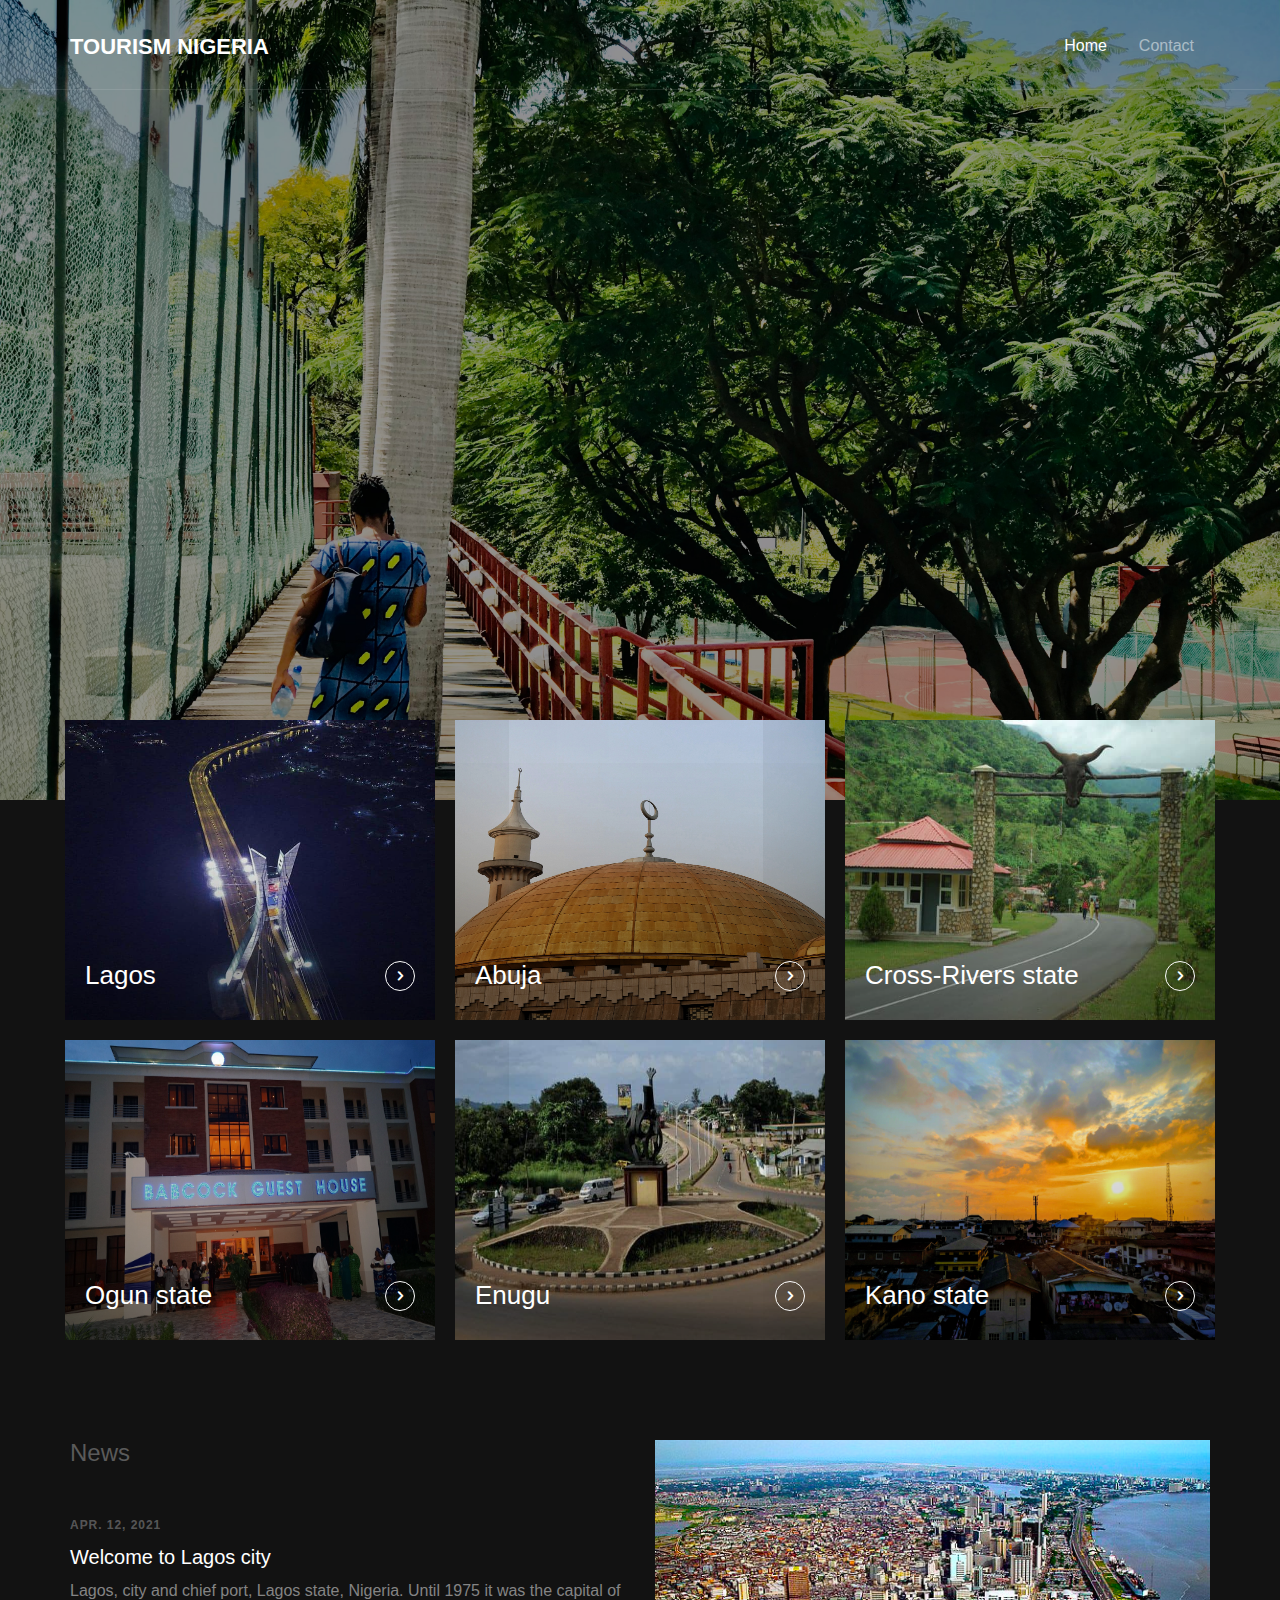
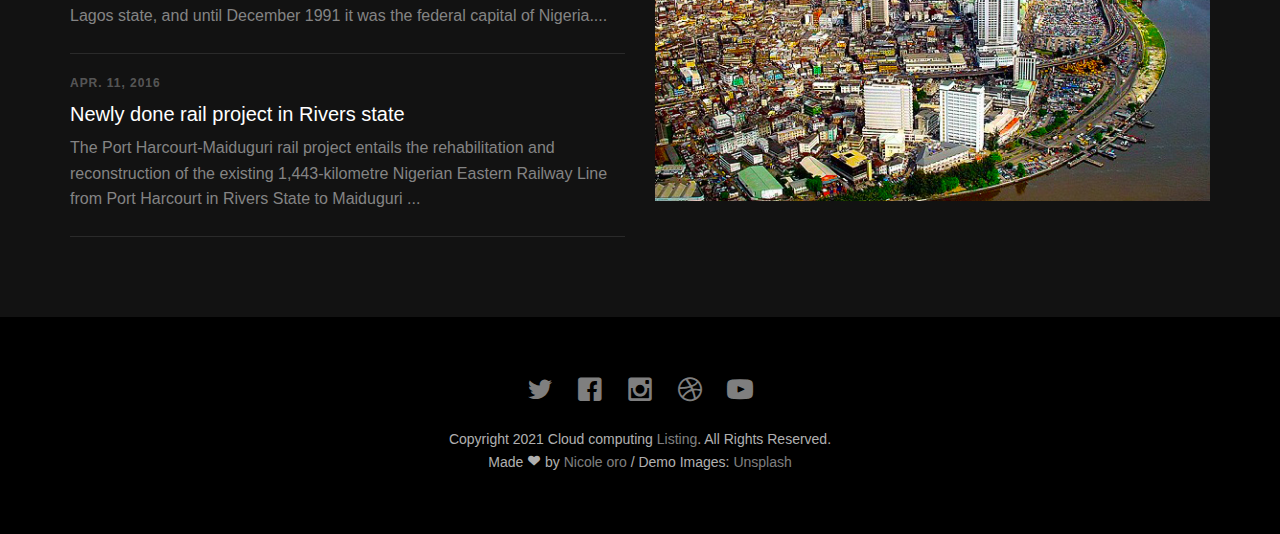
<file: index.html>
<!DOCTYPE html>
<!--[if lt IE 7]>      <html class="no-js lt-ie9 lt-ie8 lt-ie7"> <![endif]-->
<!--[if IE 7]>         <html class="no-js lt-ie9 lt-ie8"> <![endif]-->
<!--[if IE 8]>         <html class="no-js lt-ie9"> <![endif]-->
<!--[if gt IE 8]><!--> 
	<html class="no-js"> <!--<![endif]-->
	<head>
	<meta charset="utf-8">
	<meta http-equiv="X-UA-Compatible" content="IE=edge">
	<title>Listing &mdash; By nicoleOro</title>
	<meta name="viewport" content="width=device-width, initial-scale=1">
	<meta name="description" content="Project by Oro nicole" />
	<meta name="keywords" content="oro, nicole, bootstrap, html5, css3, mobile first, responsive" />
	<meta name="author" content="nicoleOro" />
	<meta property="og:title" content=""/>
	<meta property="og:image" content=""/>
	<meta property="og:url" content=""/>
	<meta property="og:site_name" content=""/>
	<meta property="og:description" content=""/>
	<meta name="twitter:title" content="" />
	<meta name="twitter:image" content="" />
	<meta name="twitter:url" content="" />
	<meta name="twitter:card" content="" />

	<!-- Place favicon.ico and apple-touch-icon.png in the root directory -->
	<link rel="shortcut icon" href="favicon.ico">

	<!-- <link href='https://fonts.googleapis.com/css?family=Open+Sans:400,700,300' rel='stylesheet' type='text/css'> -->

	<!-- Animate.css -->
	<link rel="stylesheet" href="css/animate.css">
	<!-- Icomoon Icon Fonts-->
	<link rel="stylesheet" href="css/icomoon.css">
	<!-- Bootstrap  -->
	<link rel="stylesheet" href="css/bootstrap.css">
	<!-- Superfish -->
	<link rel="stylesheet" href="css/superfish.css">

	<link rel="stylesheet" href="css/style.css">


	<!-- Modernizr JS -->
	<script src="js/modernizr-2.6.2.min.js"></script>
	<!-- FOR IE9 below -->
	<!--[if lt IE 9]>
	<script src="js/respond.min.js"></script>
	<![endif]-->

	</head>
	<body>
		<div id="fh5co-wrapper">
		<div id="fh5co-page">
		<div id="fh5co-header">
			<header id="fh5co-header-section">
				<div class="container">
					<div class="nav-header">
						<a href="#" class="js-fh5co-nav-toggle fh5co-nav-toggle"><i></i></a>
						<h1 id="fh5co-logo"><a href="index.html">Tourism Nigeria</a></h1>
						<!-- START #fh5co-menu-wrap -->
						<nav id="fh5co-menu-wrap" role="navigation">
							<ul class="sf-menu" id="fh5co-primary-menu">
								<li class="active">
									<a href="index.html">Home</a>
								</li>
								<!-- <li>
									<a href="listing.html" class="fh5co-sub-ddown">Listing</a>
									<ul class="fh5co-sub-menu">
										<li><a href="http://freehtml5.co/preview/?item=build-free-html5-bootstrap-template" target="_blank">Build</a></li>
										<li><a href="http://freehtml5.co/preview/?item=work-free-html5-template-bootstrap" target="_blank">Work</a></li>
										<li><a href="http://freehtml5.co/preview/?item=light-free-html5-template-bootstrap" target="_blank">Light</a></li>
										<li><a href="http://freehtml5.co/preview/?item=relic-free-html5-template-using-bootstrap" target="_blank">Relic</a></li>
										<li><a href="http://freehtml5.co/preview/?item=display-free-html5-template-using-bootstrap" target="_blank">Display</a></li>
										<li><a href="http://freehtml5.co/preview/?item=sprint-free-html5-template-bootstrap" target="_blank">Sprint</a></li>
									</ul>
								</li> -->
								<!-- <li>
									<a href="#" class="fh5co-sub-ddown">Dropdown</a>
									 <ul class="fh5co-sub-menu">
									 	<li><a href="left-sidebar.html">Web Development</a></li>
									 	<li><a href="right-sidebar.html">Branding &amp; Identity</a></li>
										<li>
											<a href="#" class="fh5co-sub-ddown">Free HTML5</a>
											<ul class="fh5co-sub-menu">
												<li><a href="http://freehtml5.co/preview/?item=build-free-html5-bootstrap-template" target="_blank">Build</a></li>
												<li><a href="http://freehtml5.co/preview/?item=work-free-html5-template-bootstrap" target="_blank">Work</a></li>
												<li><a href="http://freehtml5.co/preview/?item=light-free-html5-template-bootstrap" target="_blank">Light</a></li>
												<li><a href="http://freehtml5.co/preview/?item=relic-free-html5-template-using-bootstrap" target="_blank">Relic</a></li>
												<li><a href="http://freehtml5.co/preview/?item=display-free-html5-template-using-bootstrap" target="_blank">Display</a></li>
												<li><a href="http://freehtml5.co/preview/?item=sprint-free-html5-template-bootstrap" target="_blank">Sprint</a></li>
											</ul>
										</li>
										<li><a href="#">UI Animation</a></li>
										<li><a href="#">Copywriting</a></li>
										<li><a href="#">Photography</a></li>
									</ul>
								</li> -->
								<li><a href="contact.html">Contact</a></li>
							</ul>
						</nav>
					</div>
				</div>
			</header>

		</div>


		<div class="fh5co-hero">
			<div class="fh5co-overlay"></div>
			<div class="fh5co-cover text-center" data-stellar-background-ratio="0.5" style="background-image: url(images/cover_bg.jpg);">
				<div class="desc animate-box">
					<h2>Travel Around The Nigeria.</h2>
					<!-- <span>Lovely Crafted by <a href="http://frehtml5.co/" target="_blank" class="fh5co-site-name">FREEHTML5.co</a></span> -->
					<span><a class="btn btn-primary btn-lg" href="#start">Get Started</a></span>
				</div>
			</div>

		</div>


		<div class="fh5co-listing">
			<div class="container">
				<div class="row">
					<div class="col-md-4 col-sm-4 fh5co-item-wrap" id="start">
						<a class="fh5co-listing-item">
							<img src="images/lagos.jpeg" alt="Project by nicole oro" height="700" width="615" class="img-responsive img-responsive-custome">
							<div class="fh5co-listing-copy">
								<h2>Lagos</h2>
								<span class="icon" onclick="navigateToState('Lagos')">
									<i class="icon-chevron-right"></i>
								</span>
							</div>
						</a>
					</div>
					<div class="col-md-4 col-sm-4 fh5co-item-wrap">
						<a class="fh5co-listing-item">
							<img src="images/abuja.jpg" alt="Project by nicole oro" height="700" width="615" class="img-responsive img-responsive-custome">
							<div class="fh5co-listing-copy">
								<h2>Abuja</h2>
								<span class="icon">
									<i class="icon-chevron-right"></i>
								</span>
							</div>
						</a>
					</div>
					<div class="col-md-4 col-sm-4 fh5co-item-wrap">
						<a class="fh5co-listing-item">
							<img src="images/rivers.jpeg" alt="Project by nicole oro" height="700" width="615" class="img-responsive img-responsive-custome">
							<div class="fh5co-listing-copy">
								<h2>Cross-Rivers state</h2>
								<span class="icon">
									<i class="icon-chevron-right"></i>
								</span>
							</div>
						</a>
					</div>
					<!-- END 3 row -->

					<div class="col-md-4 col-sm-4 fh5co-item-wrap">
						<a class="fh5co-listing-item">
							<img src="images/babcock.jpeg" alt="Project by nicole oro" height="700" width="615" class="img-responsive img-responsive-custome">
							<div class="fh5co-listing-copy">
								<h2>Ogun state</h2>
								<span class="icon">
									<i class="icon-chevron-right"></i>
								</span>
							</div>
						</a>
					</div>
					<div class="col-md-4 col-sm-4 fh5co-item-wrap">
						<a class="fh5co-listing-item">
							<img src="images/enugu.jpeg" alt="Project by nicole oro" height="700" width="615" class="img-responsive img-responsive-custome">
							<div class="fh5co-listing-copy">
								<h2>Enugu</h2>
								<span class="icon">
									<i class="icon-chevron-right"></i>
								</span>
							</div>
						</a>
					</div>
					<div class="col-md-4 col-sm-4 fh5co-item-wrap">
						<a class="fh5co-listing-item">
							<img src="images/kanu.jpg" alt="Project by nicole oro" height="700" width="615" class="img-responsive img-responsive-custome">
							<div class="fh5co-listing-copy">
								<h2>Kano state</h2>
								<span class="icon">
									<i class="icon-chevron-right"></i>
								</span>
							</div>
						</a>
					</div>
					<!-- END 3 row -->


				</div>
			</div>
		</div>


		<div class="fh5co-section">
			<div class="container">
				<div class="row">
					<div class="col-md-6 fh5co-news">
						<h3>News</h3>
						<ul>
							<li>
								<a href="#">
									<span class="fh5co-date">Apr. 12, 2021</span>
									<h3>Welcome to Lagos city</h3>
									<p>Lagos, city and chief port, Lagos state, Nigeria. Until 1975 it was the capital of Lagos state, and until December 1991 it was the federal capital of Nigeria....</p>
								</a>
							</li>
							<li>
								<a href="#">
									<span class="fh5co-date">Apr. 11, 2016</span>
									<h3>Newly done rail project in Rivers state</h3>
									<p>The Port Harcourt-Maiduguri rail project entails the rehabilitation and reconstruction of the existing 1,443-kilometre Nigerian Eastern Railway Line from Port Harcourt in Rivers State to Maiduguri ...</p>
								</a>
							</li>
							<!-- <li>
								<a href="#">
									<span class="fh5co-date">Sep. 10, 2016</span>
									<h3>Newly done Bridge of Rivers state</h3>
									<p>Lorem ipsum dolor sit amet consectetur adipisicing elit. Accusamus reprehenderit!</p>
								</a>
							</li> -->
						</ul>
					</div>
					<div class="col-md-6 fh5co-testimonial">
						<img src="images/lagos-city.jpeg" alt="Project by nicole oro" class="img-responsive mb20">
						<!-- <img src="images/cover_bg.jpg" alt="Project by nicole oro" class="img-responsive"> -->
					</div>
				</div>
			</div>
		</div>

		<footer>
			<div id="footer">
				<div class="container">
					<div class="row">
						<div class="col-md-6 col-md-offset-3 text-center">
							<p class="fh5co-social-icons">
								<a href="#"><i class="icon-twitter2"></i></a>
								<a href="#"><i class="icon-facebook2"></i></a>
								<a href="#"><i class="icon-instagram"></i></a>
								<a href="#"><i class="icon-dribbble2"></i></a>
								<a href="#"><i class="icon-youtube"></i></a>
							</p>
							<p>Copyright 2021 Cloud computing <a href="#">Listing</a>. All Rights Reserved. <br>Made <i class="icon-heart3"></i> by <a href="mailto:nicoleoro88@gmail.com" target="_blank">Nicole oro</a> / Demo Images: <a href="https://unsplash.com/" target="_blank">Unsplash</a></p>
						</div>
					</div>
				</div>
			</div>
		</footer>


	</div>
	<!-- END fh5co-page -->

	</div>
	<!-- END fh5co-wrapper -->

	<!-- jQuery -->

	<style media="screen">
	.img-responsive-custome{
		height: 300px !important;
		width: 615px !important;
	}
	</style>
	<script src="js/jquery.min.js"></script>
	<!-- jQuery Easing -->
	<script src="js/jquery.easing.1.3.js"></script>
	<!-- Bootstrap -->
	<script src="js/bootstrap.min.js"></script>
	<!-- Waypoints -->
	<script src="js/jquery.waypoints.min.js"></script>
	<!-- Stellar -->
	<script src="js/jquery.stellar.min.js"></script>
	<!-- Superfish -->
	<script src="js/hoverIntent.js"></script>
	<script src="js/superfish.js"></script>

	<!-- Main JS -->
	<script src="js/main.js"></script>
	<script src="js/navigation.js"></script>

	</body>
</html>
</file>
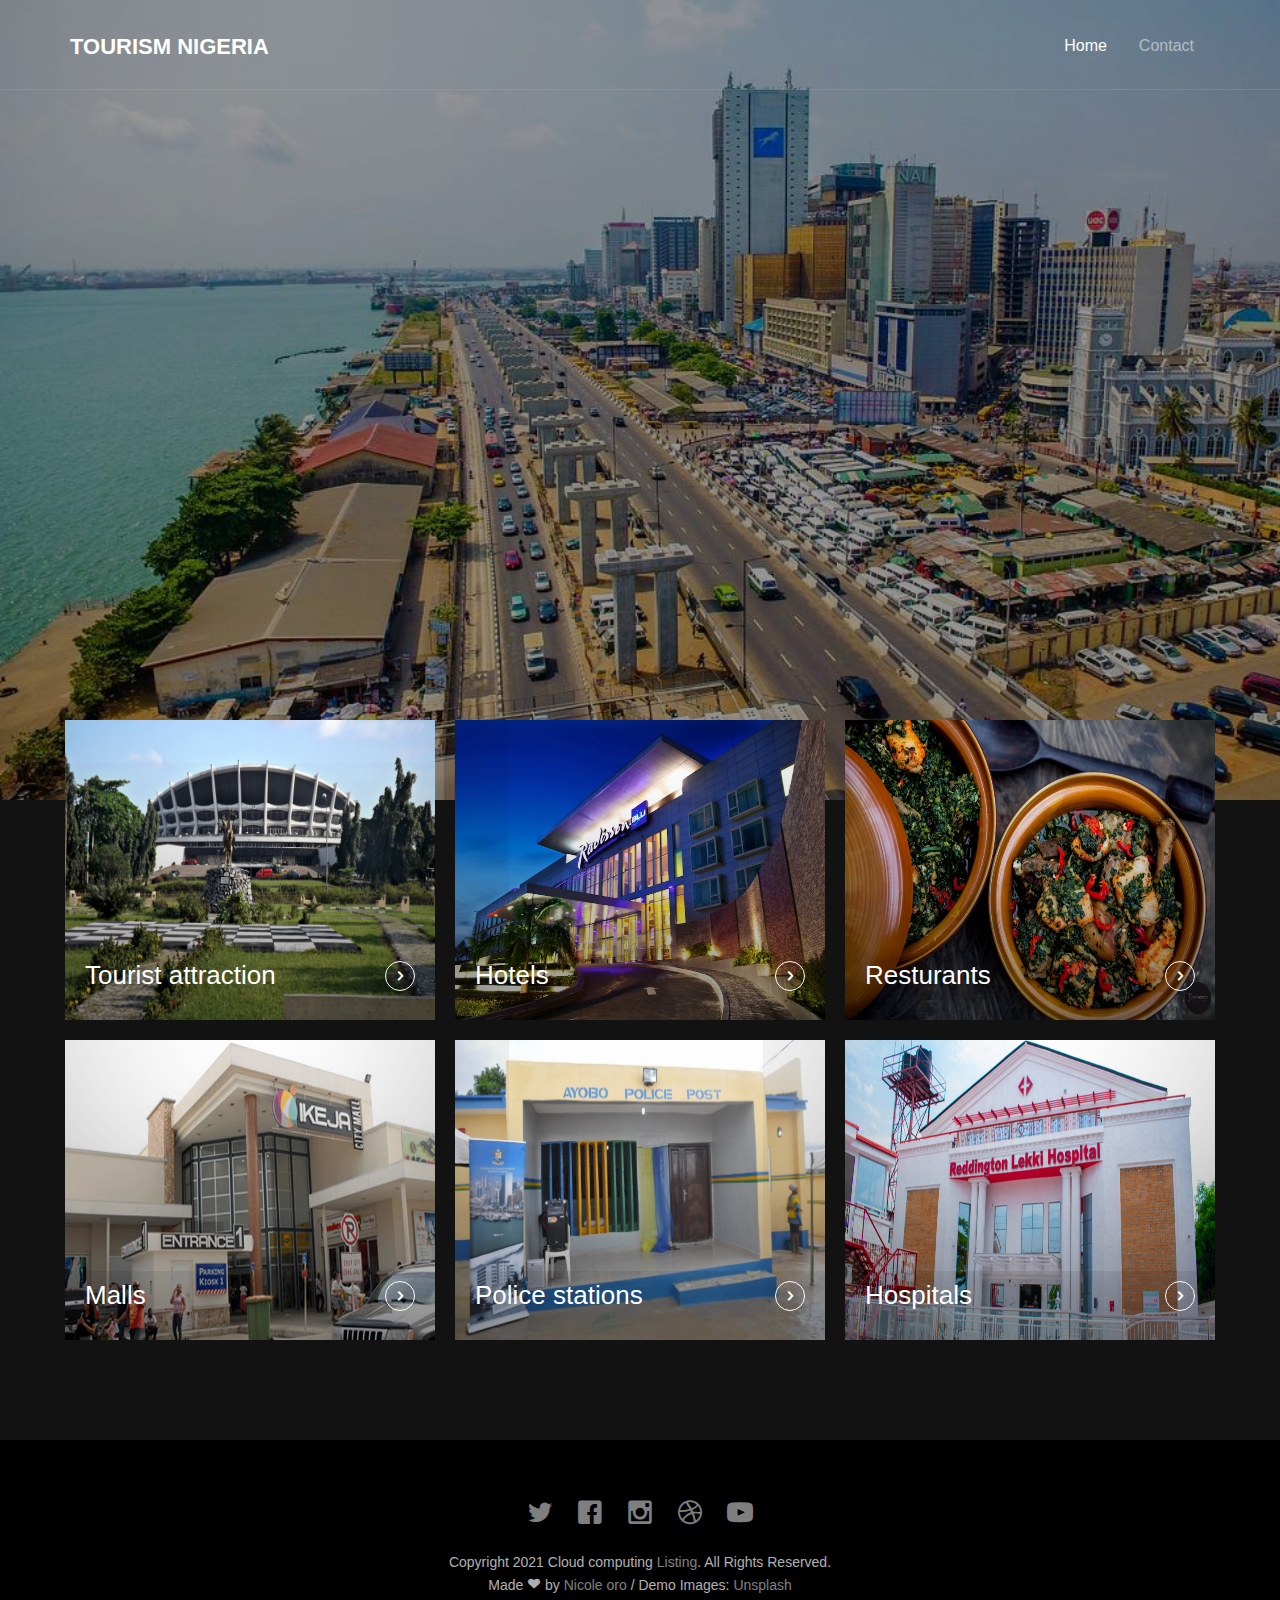
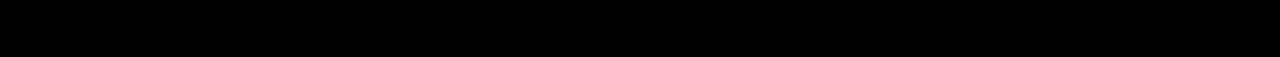
<file: lagos.html>
<!DOCTYPE html>
<!--[if lt IE 7]>      <html class="no-js lt-ie9 lt-ie8 lt-ie7"> <![endif]-->
<!--[if IE 7]>         <html class="no-js lt-ie9 lt-ie8"> <![endif]-->
<!--[if IE 8]>         <html class="no-js lt-ie9"> <![endif]-->
<!--[if gt IE 8]><!--> 
	<html class="no-js"> <!--<![endif]-->
	<head>
	<meta charset="utf-8">
	<meta http-equiv="X-UA-Compatible" content="IE=edge">
	<title>Listing &mdash; By nicoleOro</title>
	<meta name="viewport" content="width=device-width, initial-scale=1">
	<meta name="description" content="Project by Oro nicole" />
	<meta name="keywords" content="oro, nicole, bootstrap, html5, css3, mobile first, responsive" />
	<meta name="author" content="nicoleOro" />
	<meta property="og:title" content=""/>
	<meta property="og:image" content=""/>
	<meta property="og:url" content=""/>
	<meta property="og:site_name" content=""/>
	<meta property="og:description" content=""/>
	<meta name="twitter:title" content="" />
	<meta name="twitter:image" content="" />
	<meta name="twitter:url" content="" />
	<meta name="twitter:card" content="" />

	<!-- Place favicon.ico and apple-touch-icon.png in the root directory -->
	<link rel="shortcut icon" href="favicon.ico">

	<!-- <link href='https://fonts.googleapis.com/css?family=Open+Sans:400,700,300' rel='stylesheet' type='text/css'> -->

	<!-- Animate.css -->
	<link rel="stylesheet" href="css/animate.css">
	<!-- Icomoon Icon Fonts-->
	<link rel="stylesheet" href="css/icomoon.css">
	<!-- Bootstrap  -->
	<link rel="stylesheet" href="css/bootstrap.css">
	<!-- Superfish -->
	<link rel="stylesheet" href="css/superfish.css">

	<link rel="stylesheet" href="css/style.css">


	<!-- Modernizr JS -->
	<script src="js/modernizr-2.6.2.min.js"></script>
	<!-- FOR IE9 below -->
	<!--[if lt IE 9]>
	<script src="js/respond.min.js"></script>
	<![endif]-->

	</head>
	<body>
		<div id="fh5co-wrapper">
		<div id="fh5co-page">
		<div id="fh5co-header">
			<header id="fh5co-header-section">
				<div class="container">
					<div class="nav-header">
						<a href="#" class="js-fh5co-nav-toggle fh5co-nav-toggle"><i></i></a>
						<h1 id="fh5co-logo"><a href="index.html">Tourism Nigeria</a></h1>
						<!-- START #fh5co-menu-wrap -->
						<nav id="fh5co-menu-wrap" role="navigation">
							<ul class="sf-menu" id="fh5co-primary-menu">
								<li class="active">
									<a href="index.html">Home</a>
								</li>
								<!-- <li>
									<a href="listing.html" class="fh5co-sub-ddown">Listing</a>
									<ul class="fh5co-sub-menu">
										<li><a href="http://freehtml5.co/preview/?item=build-free-html5-bootstrap-template" target="_blank">Build</a></li>
										<li><a href="http://freehtml5.co/preview/?item=work-free-html5-template-bootstrap" target="_blank">Work</a></li>
										<li><a href="http://freehtml5.co/preview/?item=light-free-html5-template-bootstrap" target="_blank">Light</a></li>
										<li><a href="http://freehtml5.co/preview/?item=relic-free-html5-template-using-bootstrap" target="_blank">Relic</a></li>
										<li><a href="http://freehtml5.co/preview/?item=display-free-html5-template-using-bootstrap" target="_blank">Display</a></li>
										<li><a href="http://freehtml5.co/preview/?item=sprint-free-html5-template-bootstrap" target="_blank">Sprint</a></li>
									</ul>
								</li> -->
								<!-- <li>
									<a href="#" class="fh5co-sub-ddown">Dropdown</a>
									 <ul class="fh5co-sub-menu">
									 	<li><a href="left-sidebar.html">Web Development</a></li>
									 	<li><a href="right-sidebar.html">Branding &amp; Identity</a></li>
										<li>
											<a href="#" class="fh5co-sub-ddown">Free HTML5</a>
											<ul class="fh5co-sub-menu">
												<li><a href="http://freehtml5.co/preview/?item=build-free-html5-bootstrap-template" target="_blank">Build</a></li>
												<li><a href="http://freehtml5.co/preview/?item=work-free-html5-template-bootstrap" target="_blank">Work</a></li>
												<li><a href="http://freehtml5.co/preview/?item=light-free-html5-template-bootstrap" target="_blank">Light</a></li>
												<li><a href="http://freehtml5.co/preview/?item=relic-free-html5-template-using-bootstrap" target="_blank">Relic</a></li>
												<li><a href="http://freehtml5.co/preview/?item=display-free-html5-template-using-bootstrap" target="_blank">Display</a></li>
												<li><a href="http://freehtml5.co/preview/?item=sprint-free-html5-template-bootstrap" target="_blank">Sprint</a></li>
											</ul>
										</li>
										<li><a href="#">UI Animation</a></li>
										<li><a href="#">Copywriting</a></li>
										<li><a href="#">Photography</a></li>
									</ul>
								</li> -->
								<li><a href="contact.html">Contact</a></li>
							</ul>
						</nav>
					</div>
				</div>
			</header>

		</div>


		<div class="fh5co-hero">
			<div class="fh5co-overlay"></div>
			<div class="fh5co-cover text-center" data-stellar-background-ratio="0.5" style="background-image: url(images/lagosbg.jpeg);">
				<div class="desc animate-box">
					<h2>Welcome To Lagos.</h2>
					<!-- <span>Lovely Crafted by <a href="http://frehtml5.co/" target="_blank" class="fh5co-site-name">FREEHTML5.co</a></span> -->
					<span><a class="btn btn-primary btn-lg" href="#">Tour</a></span>
				</div>
			</div>

		</div>


		<div class="fh5co-listing">
			<div class="container">
				<div class="row">
					<div class="col-md-4 col-sm-4 fh5co-item-wrap">
						<a class="fh5co-listing-item">
							<img src="images/mut.jpeg" alt="Project by nicole oro" height="700" width="615" class="img-responsive img-responsive-custome">
							<div class="fh5co-listing-copy">
								<h2>Tourist attraction</h2>
								<span class="icon">
									<i class="icon-chevron-right"></i>
								</span>
							</div>
						</a>
					</div>
					<div class="col-md-4 col-sm-4 fh5co-item-wrap">
						<a class="fh5co-listing-item">
							<img src="images/rad.webp" alt="Project by nicole oro" height="700" width="615" class="img-responsive img-responsive-custome">
							<div class="fh5co-listing-copy">
								<h2>Hotels</h2>
								<span class="icon">
									<i class="icon-chevron-right"></i>
								</span>
							</div>
						</a>
					</div>
					<div class="col-md-4 col-sm-4 fh5co-item-wrap">
						<a class="fh5co-listing-item">
							<img src="images/african-soups.jpeg" alt="Project by nicole oro" height="700" width="615" class="img-responsive img-responsive-custome">
							<div class="fh5co-listing-copy">
								<h2>Resturants</h2>
								<span class="icon">
									<i class="icon-chevron-right"></i>
								</span>
							</div>
						</a>
					</div>
					<!-- END 3 row -->

					<div class="col-md-4 col-sm-4 fh5co-item-wrap">
						<a class="fh5co-listing-item">
							<img src="images/ikejashoppingmall1.jpeg" alt="Project by nicole oro" height="700" width="615" class="img-responsive img-responsive-custome">
							<div class="fh5co-listing-copy">
								<h2>Malls</h2>
								<span class="icon">
									<i class="icon-chevron-right"></i>
								</span>
							</div>
						</a>
					</div>
					<div class="col-md-4 col-sm-4 fh5co-item-wrap">
						<a class="fh5co-listing-item">
							<img src="images/POLICE.jpeg" alt="Project by nicole oro" height="700" width="615" class="img-responsive img-responsive-custome">
							<div class="fh5co-listing-copy">
								<h2>Police stations</h2>
								<span class="icon">
									<i class="icon-chevron-right"></i>
								</span>
							</div>
						</a>
					</div>
					<div class="col-md-4 col-sm-4 fh5co-item-wrap">
						<a class="fh5co-listing-item">
							<img src="images/radin.jpeg" alt="Project by nicole oro" height="700" width="615" class="img-responsive img-responsive-custome">
							<div class="fh5co-listing-copy">
								<h2>Hospitals</h2>
								<span class="icon">
									<i class="icon-chevron-right"></i>
								</span>
							</div>
						</a>
					</div>
					<!-- END 3 row -->


				</div>
			</div>
		</div>


		<!-- <div class="fh5co-section">
			<div class="container">
				<div class="row">
					<div class="col-md-6 fh5co-news">
						<h3>News</h3>
						<ul>
							<li>
								<a href="#">
									<span class="fh5co-date">Sep. 10, 2016</span>
									<h3>Newly done Bridge of Rivers state</h3>
									<p>Lorem ipsum dolor sit amet consectetur adipisicing elit. Accusamus reprehenderit!</p>
								</a>
							</li>
							<li>
								<a href="#">
									<span class="fh5co-date">Sep. 10, 2016</span>
									<h3>Newly done Bridge of Rivers state</h3>
									<p>Lorem ipsum dolor sit amet consectetur adipisicing elit. Accusamus reprehenderit!</p>
								</a>
							</li>
							<li>
								<a href="#">
									<span class="fh5co-date">Sep. 10, 2016</span>
									<h3>Newly done Bridge of Rivers state</h3>
									<p>Lorem ipsum dolor sit amet consectetur adipisicing elit. Accusamus reprehenderit!</p>
								</a>
							</li>
						</ul>
					</div>
					<div class="col-md-6 fh5co-testimonial">
						<img src="images/cover_bg.jpg" alt="Project by nicole oro" class="img-responsive mb20">
						<img src="images/cover_bg.jpg" alt="Project by nicole oro" class="img-responsive">
					</div>
				</div>
			</div>
		</div> -->

		<footer>
			<div id="footer">
				<div class="container">
					<div class="row">
						<div class="col-md-6 col-md-offset-3 text-center">
							<p class="fh5co-social-icons">
								<a href="#"><i class="icon-twitter2"></i></a>
								<a href="#"><i class="icon-facebook2"></i></a>
								<a href="#"><i class="icon-instagram"></i></a>
								<a href="#"><i class="icon-dribbble2"></i></a>
								<a href="#"><i class="icon-youtube"></i></a>
							</p>
							<p>Copyright 2021 Cloud computing <a href="#">Listing</a>. All Rights Reserved. <br>Made <i class="icon-heart3"></i> by <a href="mailto:nicoleoro88@gmail.com" target="_blank">Nicole oro</a> / Demo Images: <a href="https://unsplash.com/" target="_blank">Unsplash</a></p>
						</div>
					</div>
				</div>
			</div>
		</footer>


	</div>
	<!-- END fh5co-page -->

	</div>
	<!-- END fh5co-wrapper -->

	<!-- jQuery -->

	<style media="screen">
	.img-responsive-custome{
		height: 300px !important;
		width: 615px !important;
	}
	</style>
	<script src="js/jquery.min.js"></script>
	<!-- jQuery Easing -->
	<script src="js/jquery.easing.1.3.js"></script>
	<!-- Bootstrap -->
	<script src="js/bootstrap.min.js"></script>
	<!-- Waypoints -->
	<script src="js/jquery.waypoints.min.js"></script>
	<!-- Stellar -->
	<script src="js/jquery.stellar.min.js"></script>
	<!-- Superfish -->
	<script src="js/hoverIntent.js"></script>
	<script src="js/superfish.js"></script>

	<!-- Main JS -->
	<script src="js/main.js"></script>
	<script src="js/navigation.js"></script>

	</body>
</html>
</file>
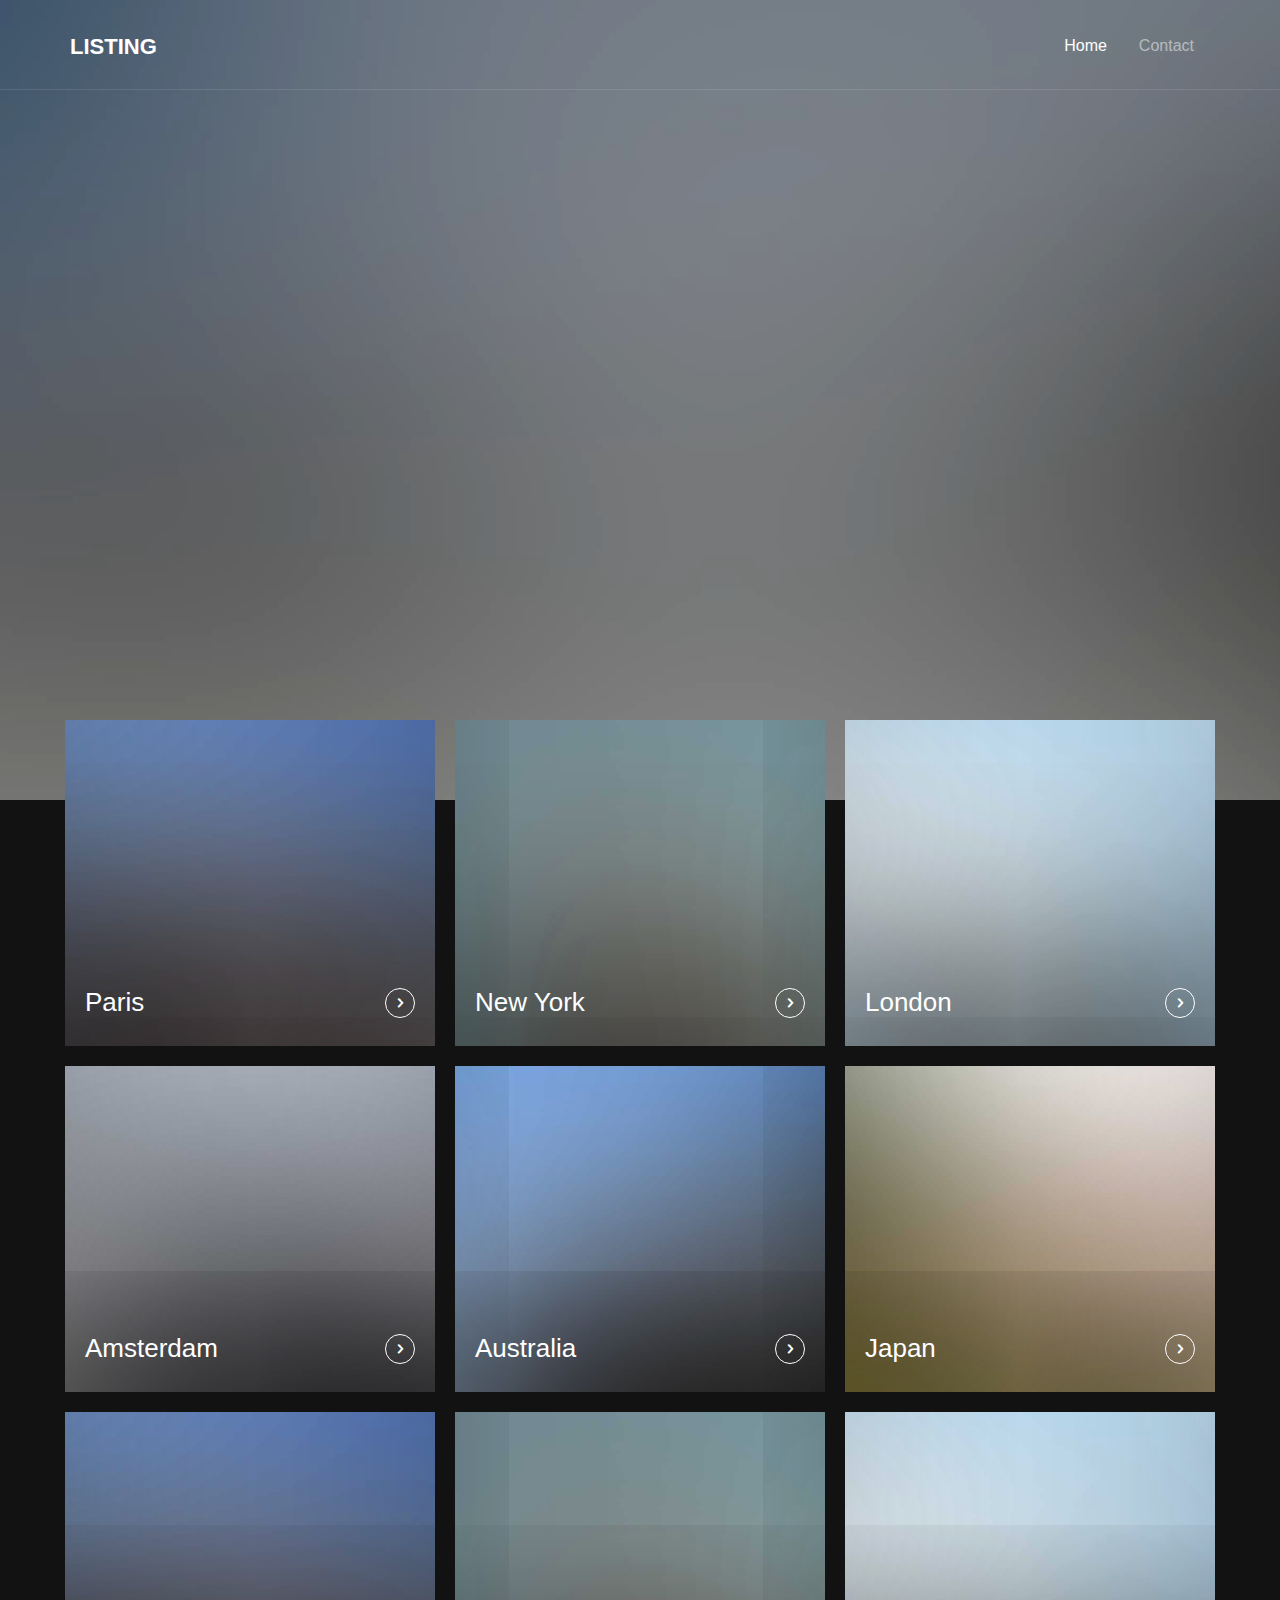
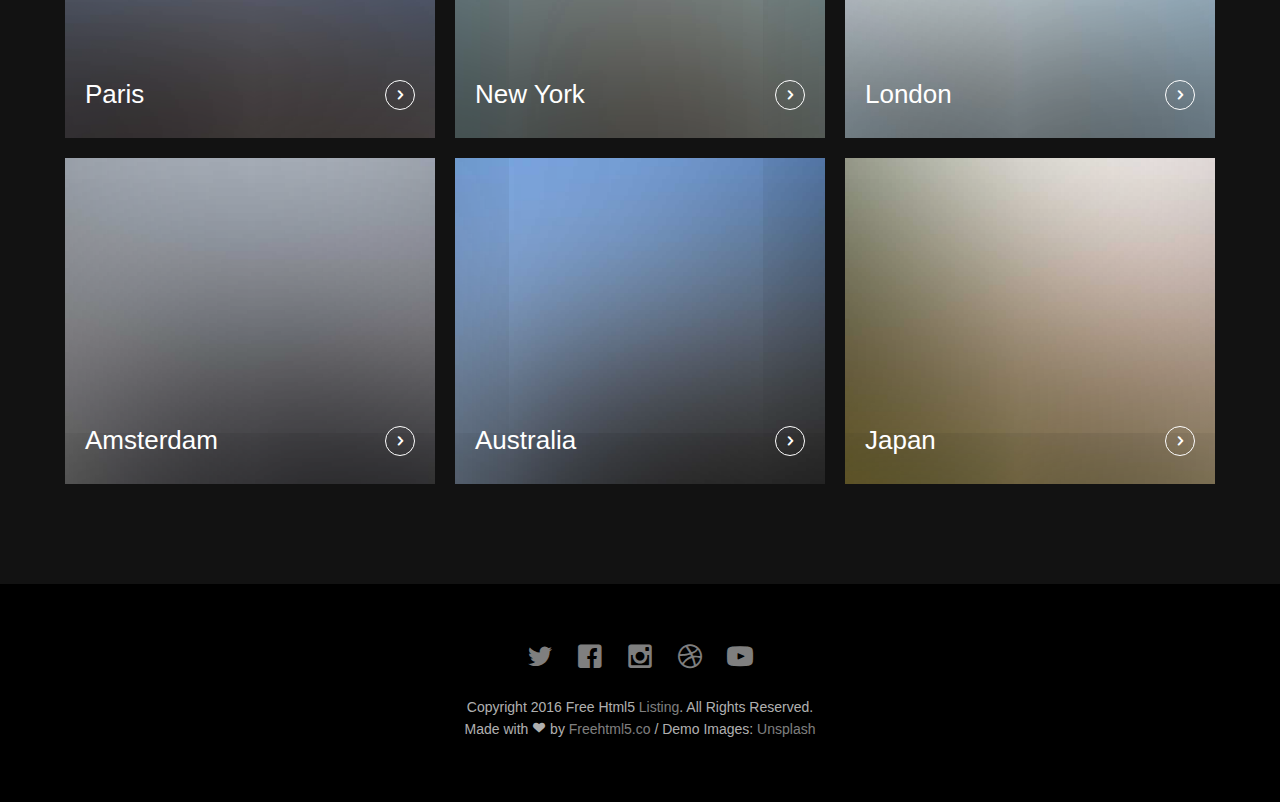
<file: listing.html>
<!DOCTYPE html>
<!--[if lt IE 7]>      <html class="no-js lt-ie9 lt-ie8 lt-ie7"> <![endif]-->
<!--[if IE 7]>         <html class="no-js lt-ie9 lt-ie8"> <![endif]-->
<!--[if IE 8]>         <html class="no-js lt-ie9"> <![endif]-->
<!--[if gt IE 8]><!--> <html class="no-js"> <!--<![endif]-->
	<head>
	<meta charset="utf-8">
	<meta http-equiv="X-UA-Compatible" content="IE=edge">
	<title>Listing &mdash; 1By nicoleOro</title>
	<meta name="viewport" content="width=device-width, initial-scale=1">
	<meta name="description" content="Project by Oro nicole" />
	<meta name="keywords" content="Oro nicole, cloud computing, bootstrap, html5, css3, mobile first, responsive" />
	<meta name="author" content="ORO NICOLE" />

  	<!-- Facebook and Twitter integration -->
	<meta property="og:title" content=""/>
	<meta property="og:image" content=""/>
	<meta property="og:url" content=""/>
	<meta property="og:site_name" content=""/>
	<meta property="og:description" content=""/>
	<meta name="twitter:title" content="" />
	<meta name="twitter:image" content="" />
	<meta name="twitter:url" content="" />
	<meta name="twitter:card" content="" />

	<!-- Place favicon.ico and apple-touch-icon.png in the root directory -->
	<link rel="shortcut icon" href="favicon.ico">

	<!-- <link href='https://fonts.googleapis.com/css?family=Open+Sans:400,700,300' rel='stylesheet' type='text/css'> -->
	
	<!-- Animate.css -->
	<link rel="stylesheet" href="css/animate.css">
	<!-- Icomoon Icon Fonts-->
	<link rel="stylesheet" href="css/icomoon.css">
	<!-- Bootstrap  -->
	<link rel="stylesheet" href="css/bootstrap.css">
	<!-- Superfish -->
	<link rel="stylesheet" href="css/superfish.css">

	<link rel="stylesheet" href="css/style.css">


	<!-- Modernizr JS -->
	<script src="js/modernizr-2.6.2.min.js"></script>
	<!-- FOR IE9 below -->
	<!--[if lt IE 9]>
	<script src="js/respond.min.js"></script>
	<![endif]-->

	</head>
	<body>
		<div id="fh5co-wrapper">
		<div id="fh5co-page">
			<div id="fh5co-header">
				<header id="fh5co-header-section">
					<div class="container">
						<div class="nav-header">
							<a href="#" class="js-fh5co-nav-toggle fh5co-nav-toggle"><i></i></a>
							<h1 id="fh5co-logo"><a href="index.html">Listing</a></h1>
							<!-- START #fh5co-menu-wrap -->
							<nav id="fh5co-menu-wrap" role="navigation">
								<ul class="sf-menu" id="fh5co-primary-menu">
									<li class="active">
										<a href="index.html">Home</a>
									</li>
									<!-- <li>
										<a href="listing.html" class="fh5co-sub-ddown">Listing</a>
										<ul class="fh5co-sub-menu">
											<li><a href="http://freehtml5.co/preview/?item=build-free-html5-bootstrap-template" target="_blank">Build</a></li>
											<li><a href="http://freehtml5.co/preview/?item=work-free-html5-template-bootstrap" target="_blank">Work</a></li>
											<li><a href="http://freehtml5.co/preview/?item=light-free-html5-template-bootstrap" target="_blank">Light</a></li>
											<li><a href="http://freehtml5.co/preview/?item=relic-free-html5-template-using-bootstrap" target="_blank">Relic</a></li>
											<li><a href="http://freehtml5.co/preview/?item=display-free-html5-template-using-bootstrap" target="_blank">Display</a></li>
											<li><a href="http://freehtml5.co/preview/?item=sprint-free-html5-template-bootstrap" target="_blank">Sprint</a></li>
										</ul>
									</li> -->
									<!-- <li>
										<a href="#" class="fh5co-sub-ddown">Dropdown</a>
										 <ul class="fh5co-sub-menu">
											 <li><a href="left-sidebar.html">Web Development</a></li>
											 <li><a href="right-sidebar.html">Branding &amp; Identity</a></li>
											<li>
												<a href="#" class="fh5co-sub-ddown">Free HTML5</a>
												<ul class="fh5co-sub-menu">
													<li><a href="http://freehtml5.co/preview/?item=build-free-html5-bootstrap-template" target="_blank">Build</a></li>
													<li><a href="http://freehtml5.co/preview/?item=work-free-html5-template-bootstrap" target="_blank">Work</a></li>
													<li><a href="http://freehtml5.co/preview/?item=light-free-html5-template-bootstrap" target="_blank">Light</a></li>
													<li><a href="http://freehtml5.co/preview/?item=relic-free-html5-template-using-bootstrap" target="_blank">Relic</a></li>
													<li><a href="http://freehtml5.co/preview/?item=display-free-html5-template-using-bootstrap" target="_blank">Display</a></li>
													<li><a href="http://freehtml5.co/preview/?item=sprint-free-html5-template-bootstrap" target="_blank">Sprint</a></li>
												</ul>
											</li>
											<li><a href="#">UI Animation</a></li>
											<li><a href="#">Copywriting</a></li>
											<li><a href="#">Photography</a></li>
										</ul>
									</li> -->
									<li><a href="contact.html">Contact</a></li>
								</ul>
							</nav>
						</div>
					</div>
				</header>
	
			</div>
		
		
		<div class="fh5co-hero">
			<div class="fh5co-overlay"></div>
			<div class="fh5co-cover text-center" data-stellar-background-ratio="0.5" style="background-image: url(images/cover_bg_1.jpg);">
				<div class="desc animate-box">
					<h2>Listing of Places</h2>
					<span><a class="btn btn-primary btn-lg" href="#">Get Started</a></span>
				</div>
			</div>

		</div>


		<div class="fh5co-listing">
			<div class="container">
				<div class="row">
					<div class="col-md-4 fh5co-item-wrap">
						<a class="fh5co-listing-item">
							<img src="images/img-1.jpg" alt="Free HTML5 Bootstrap Template by FreeHTML5.co" class="img-responsive">
							<div class="fh5co-listing-copy">
								<h2>Paris</h2>
								<span class="icon">
									<i class="icon-chevron-right"></i>
								</span>
							</div>
						</a>
					</div>
					<div class="col-md-4 fh5co-item-wrap">
						<a class="fh5co-listing-item">
							<img src="images/img-2.jpg" alt="Free HTML5 Bootstrap Template by FreeHTML5.co" class="img-responsive">
							<div class="fh5co-listing-copy">
								<h2>New York</h2>
								<span class="icon">
									<i class="icon-chevron-right"></i>
								</span>
							</div>
						</a>
					</div>
					<div class="col-md-4 fh5co-item-wrap">
						<a class="fh5co-listing-item">
							<img src="images/img-3.jpg" alt="Free HTML5 Bootstrap Template by FreeHTML5.co" class="img-responsive">
							<div class="fh5co-listing-copy">
								<h2>London</h2>
								<span class="icon">
									<i class="icon-chevron-right"></i>
								</span>
							</div>
						</a>
					</div>
					<!-- END 3 row -->

					<div class="col-md-4 fh5co-item-wrap">
						<a class="fh5co-listing-item">
							<img src="images/img-4.jpg" alt="Free HTML5 Bootstrap Template by FreeHTML5.co" class="img-responsive">
							<div class="fh5co-listing-copy">
								<h2>Amsterdam</h2>
								<span class="icon">
									<i class="icon-chevron-right"></i>
								</span>
							</div>
						</a>
					</div>
					<div class="col-md-4 fh5co-item-wrap">
						<a class="fh5co-listing-item">
							<img src="images/img-5.jpg" alt="Free HTML5 Bootstrap Template by FreeHTML5.co" class="img-responsive">
							<div class="fh5co-listing-copy">
								<h2>Australia</h2>
								<span class="icon">
									<i class="icon-chevron-right"></i>
								</span>
							</div>
						</a>
					</div>
					<div class="col-md-4 fh5co-item-wrap">
						<a class="fh5co-listing-item">
							<img src="images/img-6.jpg" alt="Free HTML5 Bootstrap Template by FreeHTML5.co" class="img-responsive">
							<div class="fh5co-listing-copy">
								<h2>Japan</h2>
								<span class="icon">
									<i class="icon-chevron-right"></i>
								</span>
							</div>
						</a>
					</div>
					<!-- END 3 row -->

					<div class="col-md-4 fh5co-item-wrap">
						<a class="fh5co-listing-item">
							<img src="images/img-1.jpg" alt="Free HTML5 Bootstrap Template by FreeHTML5.co" class="img-responsive">
							<div class="fh5co-listing-copy">
								<h2>Paris</h2>
								<span class="icon">
									<i class="icon-chevron-right"></i>
								</span>
							</div>
						</a>
					</div>
					<div class="col-md-4 fh5co-item-wrap">
						<a class="fh5co-listing-item">
							<img src="images/img-2.jpg" alt="Free HTML5 Bootstrap Template by FreeHTML5.co" class="img-responsive">
							<div class="fh5co-listing-copy">
								<h2>New York</h2>
								<span class="icon">
									<i class="icon-chevron-right"></i>
								</span>
							</div>
						</a>
					</div>
					<div class="col-md-4 fh5co-item-wrap">
						<a class="fh5co-listing-item">
							<img src="images/img-3.jpg" alt="Free HTML5 Bootstrap Template by FreeHTML5.co" class="img-responsive">
							<div class="fh5co-listing-copy">
								<h2>London</h2>
								<span class="icon">
									<i class="icon-chevron-right"></i>
								</span>
							</div>
						</a>
					</div>
					<!-- END 3 row -->

					<div class="col-md-4 fh5co-item-wrap">
						<a class="fh5co-listing-item">
							<img src="images/img-4.jpg" alt="Free HTML5 Bootstrap Template by FreeHTML5.co" class="img-responsive">
							<div class="fh5co-listing-copy">
								<h2>Amsterdam</h2>
								<span class="icon">
									<i class="icon-chevron-right"></i>
								</span>
							</div>
						</a>
					</div>
					<div class="col-md-4 fh5co-item-wrap">
						<a class="fh5co-listing-item">
							<img src="images/img-5.jpg" alt="Free HTML5 Bootstrap Template by FreeHTML5.co" class="img-responsive">
							<div class="fh5co-listing-copy">
								<h2>Australia</h2>
								<span class="icon">
									<i class="icon-chevron-right"></i>
								</span>
							</div>
						</a>
					</div>
					<div class="col-md-4 fh5co-item-wrap">
						<a class="fh5co-listing-item">
							<img src="images/img-6.jpg" alt="Free HTML5 Bootstrap Template by FreeHTML5.co" class="img-responsive">
							<div class="fh5co-listing-copy">
								<h2>Japan</h2>
								<span class="icon">
									<i class="icon-chevron-right"></i>
								</span>
							</div>
						</a>
					</div>
					<!-- END 3 row -->

				</div>
			</div>
		</div>


		
		
		<footer>
			<div id="footer">
				<div class="container">
					<div class="row">
						<div class="col-md-6 col-md-offset-3 text-center">
							<p class="fh5co-social-icons">
								<a href="#"><i class="icon-twitter2"></i></a>
								<a href="#"><i class="icon-facebook2"></i></a>
								<a href="#"><i class="icon-instagram"></i></a>
								<a href="#"><i class="icon-dribbble2"></i></a>
								<a href="#"><i class="icon-youtube"></i></a>
							</p>
							<p>Copyright 2016 Free Html5 <a href="#">Listing</a>. All Rights Reserved. <br>Made with <i class="icon-heart3"></i> by <a href="http://freehtml5.co/" target="_blank">Freehtml5.co</a> / Demo Images: <a href="https://unsplash.com/" target="_blank">Unsplash</a></p>
						</div>
					</div>
				</div>
			</div>
		</footer>
	

	</div>
	<!-- END fh5co-page -->

	</div>
	<!-- END fh5co-wrapper -->

	<!-- jQuery -->


	<script src="js/jquery.min.js"></script>
	<!-- jQuery Easing -->
	<script src="js/jquery.easing.1.3.js"></script>
	<!-- Bootstrap -->
	<script src="js/bootstrap.min.js"></script>
	<!-- Waypoints -->
	<script src="js/jquery.waypoints.min.js"></script>
	<!-- Stellar -->
	<script src="js/jquery.stellar.min.js"></script>
	<!-- Superfish -->
	<script src="js/hoverIntent.js"></script>
	<script src="js/superfish.js"></script>

	<!-- Main JS -->
	<script src="js/main.js"></script>
	</body>
</html>
</file>
<file: css/icomoon.css>
@font-face {
    font-family: 'icomoon';
    src:    url('fonts/icomoon.eot?1oniuf');
    src:    url('fonts/icomoon.eot?1oniuf#iefix') format('embedded-opentype'),
        url('fonts/icomoon.ttf?1oniuf') format('truetype'),
        url('fonts/icomoon.woff?1oniuf') format('woff'),
        url('fonts/icomoon.svg?1oniuf#icomoon') format('svg');
    font-weight: normal;
    font-style: normal;
}

[class^="icon-"], [class*=" icon-"] {
    /* use !important to prevent issues with browser extensions that change fonts */
    font-family: 'icomoon' !important;
    speak: none;
    font-style: normal;
    font-weight: normal;
    font-variant: normal;
    text-transform: none;
    line-height: 1;

    /* Better Font Rendering =========== */
    -webkit-font-smoothing: antialiased;
    -moz-osx-font-smoothing: grayscale;
}

.icon-mobile:before {
    content: "\e000";
}
.icon-laptop:before {
    content: "\e001";
}
.icon-desktop:before {
    content: "\e002";
}
.icon-tablet:before {
    content: "\e003";
}
.icon-phone:before {
    content: "\e004";
}
.icon-document:before {
    content: "\e005";
}
.icon-documents:before {
    content: "\e006";
}
.icon-search:before {
    content: "\e007";
}
.icon-clipboard:before {
    content: "\e008";
}
.icon-newspaper:before {
    content: "\e009";
}
.icon-notebook:before {
    content: "\e00a";
}
.icon-book-open:before {
    content: "\e00b";
}
.icon-browser:before {
    content: "\e00c";
}
.icon-calendar:before {
    content: "\e00d";
}
.icon-presentation:before {
    content: "\e00e";
}
.icon-picture:before {
    content: "\e00f";
}
.icon-pictures:before {
    content: "\e010";
}
.icon-video:before {
    content: "\e011";
}
.icon-camera:before {
    content: "\e012";
}
.icon-printer:before {
    content: "\e013";
}
.icon-toolbox:before {
    content: "\e014";
}
.icon-briefcase:before {
    content: "\e015";
}
.icon-wallet:before {
    content: "\e016";
}
.icon-gift:before {
    content: "\e017";
}
.icon-bargraph:before {
    content: "\e018";
}
.icon-grid:before {
    content: "\e019";
}
.icon-expand:before {
    content: "\e01a";
}
.icon-focus:before {
    content: "\e01b";
}
.icon-edit:before {
    content: "\e01c";
}
.icon-adjustments:before {
    content: "\e01d";
}
.icon-ribbon:before {
    content: "\e01e";
}
.icon-hourglass:before {
    content: "\e01f";
}
.icon-lock:before {
    content: "\e020";
}
.icon-megaphone:before {
    content: "\e021";
}
.icon-shield:before {
    content: "\e022";
}
.icon-trophy:before {
    content: "\e023";
}
.icon-flag:before {
    content: "\e024";
}
.icon-map:before {
    content: "\e025";
}
.icon-puzzle:before {
    content: "\e026";
}
.icon-basket:before {
    content: "\e027";
}
.icon-envelope:before {
    content: "\e028";
}
.icon-streetsign:before {
    content: "\e029";
}
.icon-telescope:before {
    content: "\e02a";
}
.icon-gears:before {
    content: "\e02b";
}
.icon-key:before {
    content: "\e02c";
}
.icon-paperclip:before {
    content: "\e02d";
}
.icon-attachment:before {
    content: "\e02e";
}
.icon-pricetags:before {
    content: "\e02f";
}
.icon-lightbulb:before {
    content: "\e030";
}
.icon-layers:before {
    content: "\e031";
}
.icon-pencil:before {
    content: "\e032";
}
.icon-tools:before {
    content: "\e033";
}
.icon-tools-2:before {
    content: "\e034";
}
.icon-scissors:before {
    content: "\e035";
}
.icon-paintbrush:before {
    content: "\e036";
}
.icon-magnifying-glass:before {
    content: "\e037";
}
.icon-circle-compass:before {
    content: "\e038";
}
.icon-linegraph:before {
    content: "\e039";
}
.icon-mic:before {
    content: "\e03a";
}
.icon-strategy:before {
    content: "\e03b";
}
.icon-beaker:before {
    content: "\e03c";
}
.icon-caution:before {
    content: "\e03d";
}
.icon-recycle:before {
    content: "\e03e";
}
.icon-anchor:before {
    content: "\e03f";
}
.icon-profile-male:before {
    content: "\e040";
}
.icon-profile-female:before {
    content: "\e041";
}
.icon-bike:before {
    content: "\e042";
}
.icon-wine:before {
    content: "\e043";
}
.icon-hotairballoon:before {
    content: "\e044";
}
.icon-globe:before {
    content: "\e045";
}
.icon-genius:before {
    content: "\e046";
}
.icon-map-pin:before {
    content: "\e047";
}
.icon-dial:before {
    content: "\e048";
}
.icon-chat:before {
    content: "\e049";
}
.icon-heart:before {
    content: "\e04a";
}
.icon-cloud:before {
    content: "\e04b";
}
.icon-upload:before {
    content: "\e04c";
}
.icon-download:before {
    content: "\e04d";
}
.icon-target:before {
    content: "\e04e";
}
.icon-hazardous:before {
    content: "\e04f";
}
.icon-piechart:before {
    content: "\e050";
}
.icon-speedometer:before {
    content: "\e051";
}
.icon-global:before {
    content: "\e052";
}
.icon-compass:before {
    content: "\e053";
}
.icon-lifesaver:before {
    content: "\e054";
}
.icon-clock:before {
    content: "\e055";
}
.icon-aperture:before {
    content: "\e056";
}
.icon-quote:before {
    content: "\e057";
}
.icon-scope:before {
    content: "\e058";
}
.icon-alarmclock:before {
    content: "\e059";
}
.icon-refresh:before {
    content: "\e05a";
}
.icon-happy:before {
    content: "\e05b";
}
.icon-sad:before {
    content: "\e05c";
}
.icon-facebook:before {
    content: "\e05d";
}
.icon-twitter:before {
    content: "\e05e";
}
.icon-googleplus:before {
    content: "\e05f";
}
.icon-rss:before {
    content: "\e060";
}
.icon-tumblr:before {
    content: "\e061";
}
.icon-linkedin:before {
    content: "\e062";
}
.icon-dribbble:before {
    content: "\e063";
}
.icon-box2:before {
    content: "\ea82";
}
.icon-write:before {
    content: "\ea83";
}
.icon-clock2:before {
    content: "\ea84";
}
.icon-reply2:before {
    content: "\ea85";
}
.icon-reply-all2:before {
    content: "\ea86";
}
.icon-forward2:before {
    content: "\ea87";
}
.icon-flag2:before {
    content: "\ea88";
}
.icon-search2:before {
    content: "\ea89";
}
.icon-trash2:before {
    content: "\ea8a";
}
.icon-envelope2:before {
    content: "\ea8b";
}
.icon-bubble:before {
    content: "\ea8c";
}
.icon-bubbles:before {
    content: "\ea8d";
}
.icon-user2:before {
    content: "\ea8e";
}
.icon-users2:before {
    content: "\ea8f";
}
.icon-cloud2:before {
    content: "\ea90";
}
.icon-download2:before {
    content: "\ea91";
}
.icon-upload2:before {
    content: "\ea92";
}
.icon-rain:before {
    content: "\ea93";
}
.icon-sun:before {
    content: "\ea94";
}
.icon-moon2:before {
    content: "\ea95";
}
.icon-bell2:before {
    content: "\ea96";
}
.icon-folder2:before {
    content: "\ea97";
}
.icon-pin2:before {
    content: "\ea98";
}
.icon-sound2:before {
    content: "\ea99";
}
.icon-microphone:before {
    content: "\ea9a";
}
.icon-camera2:before {
    content: "\ea9b";
}
.icon-image2:before {
    content: "\ea9c";
}
.icon-cog2:before {
    content: "\ea9d";
}
.icon-calendar2:before {
    content: "\ea9e";
}
.icon-book2:before {
    content: "\ea9f";
}
.icon-map-marker:before {
    content: "\eaa0";
}
.icon-store:before {
    content: "\eaa1";
}
.icon-support:before {
    content: "\eaa2";
}
.icon-tag2:before {
    content: "\eaa3";
}
.icon-heart2:before {
    content: "\eaa4";
}
.icon-video-camera:before {
    content: "\eaa5";
}
.icon-trophy2:before {
    content: "\eaa6";
}
.icon-cart:before {
    content: "\eaa7";
}
.icon-eye2:before {
    content: "\eaa8";
}
.icon-cancel:before {
    content: "\eaa9";
}
.icon-chart:before {
    content: "\eaaa";
}
.icon-target2:before {
    content: "\eaab";
}
.icon-printer2:before {
    content: "\eaac";
}
.icon-location2:before {
    content: "\eaad";
}
.icon-bookmark2:before {
    content: "\eaae";
}
.icon-monitor:before {
    content: "\eaaf";
}
.icon-cross2:before {
    content: "\eab0";
}
.icon-plus2:before {
    content: "\eab1";
}
.icon-left:before {
    content: "\eab2";
}
.icon-up:before {
    content: "\eab3";
}
.icon-browser2:before {
    content: "\eab4";
}
.icon-windows:before {
    content: "\eab5";
}
.icon-switch2:before {
    content: "\eab6";
}
.icon-dashboard:before {
    content: "\eab7";
}
.icon-play:before {
    content: "\eab8";
}
.icon-fast-forward:before {
    content: "\eab9";
}
.icon-next:before {
    content: "\eaba";
}
.icon-refresh2:before {
    content: "\eabb";
}
.icon-film:before {
    content: "\eabc";
}
.icon-home2:before {
    content: "\eabd";
}
.icon-add-to-list:before {
    content: "\e901";
}
.icon-classic-computer:before {
    content: "\e902";
}
.icon-controller-fast-backward:before {
    content: "\e903";
}
.icon-creative-commons-attribution:before {
    content: "\e904";
}
.icon-creative-commons-noderivs:before {
    content: "\e905";
}
.icon-creative-commons-noncommercial-eu:before {
    content: "\e906";
}
.icon-creative-commons-noncommercial-us:before {
    content: "\e907";
}
.icon-creative-commons-public-domain:before {
    content: "\e908";
}
.icon-creative-commons-remix:before {
    content: "\e909";
}
.icon-creative-commons-share:before {
    content: "\e90a";
}
.icon-creative-commons-sharealike:before {
    content: "\e90b";
}
.icon-creative-commons:before {
    content: "\e90c";
}
.icon-document-landscape:before {
    content: "\e90d";
}
.icon-remove-user:before {
    content: "\e90e";
}
.icon-warning:before {
    content: "\e90f";
}
.icon-arrow-bold-down:before {
    content: "\e910";
}
.icon-arrow-bold-left:before {
    content: "\e911";
}
.icon-arrow-bold-right:before {
    content: "\e912";
}
.icon-arrow-bold-up:before {
    content: "\e913";
}
.icon-arrow-down:before {
    content: "\e914";
}
.icon-arrow-left:before {
    content: "\e915";
}
.icon-arrow-long-down:before {
    content: "\e916";
}
.icon-arrow-long-left:before {
    content: "\e917";
}
.icon-arrow-long-right:before {
    content: "\e918";
}
.icon-arrow-long-up:before {
    content: "\e919";
}
.icon-arrow-right:before {
    content: "\e91a";
}
.icon-arrow-up:before {
    content: "\e91b";
}
.icon-arrow-with-circle-down:before {
    content: "\e91c";
}
.icon-arrow-with-circle-left:before {
    content: "\e91d";
}
.icon-arrow-with-circle-right:before {
    content: "\e91e";
}
.icon-arrow-with-circle-up:before {
    content: "\e91f";
}
.icon-bookmark:before {
    content: "\e920";
}
.icon-bookmarks:before {
    content: "\e921";
}
.icon-chevron-down:before {
    content: "\e922";
}
.icon-chevron-left:before {
    content: "\e923";
}
.icon-chevron-right:before {
    content: "\e924";
}
.icon-chevron-small-down:before {
    content: "\e925";
}
.icon-chevron-small-left:before {
    content: "\e926";
}
.icon-chevron-small-right:before {
    content: "\e927";
}
.icon-chevron-small-up:before {
    content: "\e928";
}
.icon-chevron-thin-down:before {
    content: "\e929";
}
.icon-chevron-thin-left:before {
    content: "\e92a";
}
.icon-chevron-thin-right:before {
    content: "\e92b";
}
.icon-chevron-thin-up:before {
    content: "\e92c";
}
.icon-chevron-up:before {
    content: "\e92d";
}
.icon-chevron-with-circle-down:before {
    content: "\e92e";
}
.icon-chevron-with-circle-left:before {
    content: "\e92f";
}
.icon-chevron-with-circle-right:before {
    content: "\e930";
}
.icon-chevron-with-circle-up:before {
    content: "\e931";
}
.icon-cloud3:before {
    content: "\e932";
}
.icon-controller-fast-forward:before {
    content: "\e933";
}
.icon-controller-jump-to-start:before {
    content: "\e934";
}
.icon-controller-next:before {
    content: "\e935";
}
.icon-controller-paus:before {
    content: "\e936";
}
.icon-controller-play:before {
    content: "\e937";
}
.icon-controller-record:before {
    content: "\e938";
}
.icon-controller-stop:before {
    content: "\e939";
}
.icon-controller-volume:before {
    content: "\e93a";
}
.icon-dot-single:before {
    content: "\e93b";
}
.icon-dots-three-horizontal:before {
    content: "\e93c";
}
.icon-dots-three-vertical:before {
    content: "\e93d";
}
.icon-dots-two-horizontal:before {
    content: "\e93e";
}
.icon-dots-two-vertical:before {
    content: "\e93f";
}
.icon-download3:before {
    content: "\e940";
}
.icon-emoji-flirt:before {
    content: "\e941";
}
.icon-flow-branch:before {
    content: "\e942";
}
.icon-flow-cascade:before {
    content: "\e943";
}
.icon-flow-line:before {
    content: "\e944";
}
.icon-flow-parallel:before {
    content: "\e945";
}
.icon-flow-tree:before {
    content: "\e946";
}
.icon-install:before {
    content: "\e947";
}
.icon-layers2:before {
    content: "\e948";
}
.icon-open-book:before {
    content: "\e949";
}
.icon-resize-100:before {
    content: "\e94a";
}
.icon-resize-full-screen:before {
    content: "\e94b";
}
.icon-save:before {
    content: "\e94c";
}
.icon-select-arrows:before {
    content: "\e94d";
}
.icon-sound-mute:before {
    content: "\e94e";
}
.icon-sound:before {
    content: "\e94f";
}
.icon-trash:before {
    content: "\e950";
}
.icon-triangle-down:before {
    content: "\e951";
}
.icon-triangle-left:before {
    content: "\e952";
}
.icon-triangle-right:before {
    content: "\e953";
}
.icon-triangle-up:before {
    content: "\e954";
}
.icon-uninstall:before {
    content: "\e955";
}
.icon-upload-to-cloud:before {
    content: "\e956";
}
.icon-upload3:before {
    content: "\e957";
}
.icon-add-user:before {
    content: "\e958";
}
.icon-address:before {
    content: "\e959";
}
.icon-adjust:before {
    content: "\e95a";
}
.icon-air:before {
    content: "\e95b";
}
.icon-aircraft-landing:before {
    content: "\e95c";
}
.icon-aircraft-take-off:before {
    content: "\e95d";
}
.icon-aircraft:before {
    content: "\e95e";
}
.icon-align-bottom:before {
    content: "\e95f";
}
.icon-align-horizontal-middle:before {
    content: "\e960";
}
.icon-align-left:before {
    content: "\e961";
}
.icon-align-right:before {
    content: "\e962";
}
.icon-align-top:before {
    content: "\e963";
}
.icon-align-vertical-middle:before {
    content: "\e964";
}
.icon-archive:before {
    content: "\e965";
}
.icon-area-graph:before {
    content: "\e966";
}
.icon-attachment2:before {
    content: "\e967";
}
.icon-awareness-ribbon:before {
    content: "\e968";
}
.icon-back-in-time:before {
    content: "\e969";
}
.icon-back:before {
    content: "\e96a";
}
.icon-bar-graph:before {
    content: "\e96b";
}
.icon-battery:before {
    content: "\e96c";
}
.icon-beamed-note:before {
    content: "\e96d";
}
.icon-bell:before {
    content: "\e96e";
}
.icon-blackboard:before {
    content: "\e96f";
}
.icon-block:before {
    content: "\e970";
}
.icon-book:before {
    content: "\e971";
}
.icon-bowl:before {
    content: "\e972";
}
.icon-box:before {
    content: "\e973";
}
.icon-briefcase2:before {
    content: "\e974";
}
.icon-browser3:before {
    content: "\e975";
}
.icon-brush:before {
    content: "\e976";
}
.icon-bucket:before {
    content: "\e977";
}
.icon-cake:before {
    content: "\e978";
}
.icon-calculator:before {
    content: "\e979";
}
.icon-calendar3:before {
    content: "\e97a";
}
.icon-camera3:before {
    content: "\e97b";
}
.icon-ccw:before {
    content: "\e97c";
}
.icon-chat2:before {
    content: "\e97d";
}
.icon-check:before {
    content: "\e97e";
}
.icon-circle-with-cross:before {
    content: "\e97f";
}
.icon-circle-with-minus:before {
    content: "\e980";
}
.icon-circle-with-plus:before {
    content: "\e981";
}
.icon-circle:before {
    content: "\e982";
}
.icon-circular-graph:before {
    content: "\e983";
}
.icon-clapperboard:before {
    content: "\e984";
}
.icon-clipboard2:before {
    content: "\e985";
}
.icon-clock3:before {
    content: "\e986";
}
.icon-code:before {
    content: "\e987";
}
.icon-cog:before {
    content: "\e988";
}
.icon-colours:before {
    content: "\e989";
}
.icon-compass2:before {
    content: "\e98a";
}
.icon-copy:before {
    content: "\e98b";
}
.icon-credit-card:before {
    content: "\e98c";
}
.icon-credit:before {
    content: "\e98d";
}
.icon-cross:before {
    content: "\e98e";
}
.icon-cup:before {
    content: "\e98f";
}
.icon-cw:before {
    content: "\e990";
}
.icon-cycle:before {
    content: "\e991";
}
.icon-database:before {
    content: "\e992";
}
.icon-dial-pad:before {
    content: "\e993";
}
.icon-direction:before {
    content: "\e994";
}
.icon-document2:before {
    content: "\e995";
}
.icon-documents2:before {
    content: "\e996";
}
.icon-drink:before {
    content: "\e997";
}
.icon-drive:before {
    content: "\e998";
}
.icon-drop:before {
    content: "\e999";
}
.icon-edit2:before {
    content: "\e99a";
}
.icon-email:before {
    content: "\e99b";
}
.icon-emoji-happy:before {
    content: "\e99c";
}
.icon-emoji-neutral:before {
    content: "\e99d";
}
.icon-emoji-sad:before {
    content: "\e99e";
}
.icon-erase:before {
    content: "\e99f";
}
.icon-eraser:before {
    content: "\e9a0";
}
.icon-export:before {
    content: "\e9a1";
}
.icon-eye:before {
    content: "\e9a2";
}
.icon-feather:before {
    content: "\e9a3";
}
.icon-flag3:before {
    content: "\e9a4";
}
.icon-flash:before {
    content: "\e9a5";
}
.icon-flashlight:before {
    content: "\e9a6";
}
.icon-flat-brush:before {
    content: "\e9a7";
}
.icon-folder-images:before {
    content: "\e9a8";
}
.icon-folder-music:before {
    content: "\e9a9";
}
.icon-folder-video:before {
    content: "\e9aa";
}
.icon-folder:before {
    content: "\e9ab";
}
.icon-forward:before {
    content: "\e9ac";
}
.icon-funnel:before {
    content: "\e9ad";
}
.icon-game-controller:before {
    content: "\e9ae";
}
.icon-gauge:before {
    content: "\e9af";
}
.icon-globe2:before {
    content: "\e9b0";
}
.icon-graduation-cap:before {
    content: "\e9b1";
}
.icon-grid2:before {
    content: "\e9b2";
}
.icon-hair-cross:before {
    content: "\e9b3";
}
.icon-hand:before {
    content: "\e9b4";
}
.icon-heart-outlined:before {
    content: "\e9b5";
}
.icon-heart3:before {
    content: "\e9b6";
}
.icon-help-with-circle:before {
    content: "\e9b7";
}
.icon-help:before {
    content: "\e9b8";
}
.icon-home:before {
    content: "\e9b9";
}
.icon-hour-glass:before {
    content: "\e9ba";
}
.icon-image-inverted:before {
    content: "\e9bb";
}
.icon-image:before {
    content: "\e9bc";
}
.icon-images:before {
    content: "\e9bd";
}
.icon-inbox:before {
    content: "\e9be";
}
.icon-infinity:before {
    content: "\e9bf";
}
.icon-info-with-circle:before {
    content: "\e9c0";
}
.icon-info:before {
    content: "\e9c1";
}
.icon-key2:before {
    content: "\e9c2";
}
.icon-keyboard:before {
    content: "\e9c3";
}
.icon-lab-flask:before {
    content: "\e9c4";
}
.icon-landline:before {
    content: "\e9c5";
}
.icon-language:before {
    content: "\e9c6";
}
.icon-laptop2:before {
    content: "\e9c7";
}
.icon-leaf:before {
    content: "\e9c8";
}
.icon-level-down:before {
    content: "\e9c9";
}
.icon-level-up:before {
    content: "\e9ca";
}
.icon-lifebuoy:before {
    content: "\e9cb";
}
.icon-light-bulb:before {
    content: "\e9cc";
}
.icon-light-down:before {
    content: "\e9cd";
}
.icon-light-up:before {
    content: "\e9ce";
}
.icon-line-graph:before {
    content: "\e9cf";
}
.icon-link:before {
    content: "\e9d0";
}
.icon-list:before {
    content: "\e9d1";
}
.icon-location-pin:before {
    content: "\e9d2";
}
.icon-location:before {
    content: "\e9d3";
}
.icon-lock-open:before {
    content: "\e9d4";
}
.icon-lock2:before {
    content: "\e9d5";
}
.icon-log-out:before {
    content: "\e9d6";
}
.icon-login:before {
    content: "\e9d7";
}
.icon-loop:before {
    content: "\e9d8";
}
.icon-magnet:before {
    content: "\e9d9";
}
.icon-magnifying-glass2:before {
    content: "\e9da";
}
.icon-mail:before {
    content: "\e9db";
}
.icon-man:before {
    content: "\e9dc";
}
.icon-map2:before {
    content: "\e9dd";
}
.icon-mask:before {
    content: "\e9de";
}
.icon-medal:before {
    content: "\e9df";
}
.icon-megaphone2:before {
    content: "\e9e0";
}
.icon-menu:before {
    content: "\e9e1";
}
.icon-message:before {
    content: "\e9e2";
}
.icon-mic2:before {
    content: "\e9e3";
}
.icon-minus:before {
    content: "\e9e4";
}
.icon-mobile2:before {
    content: "\e9e5";
}
.icon-modern-mic:before {
    content: "\e9e6";
}
.icon-moon:before {
    content: "\e9e7";
}
.icon-mouse:before {
    content: "\e9e8";
}
.icon-music:before {
    content: "\e9e9";
}
.icon-network:before {
    content: "\e9ea";
}
.icon-new-message:before {
    content: "\e9eb";
}
.icon-new:before {
    content: "\e9ec";
}
.icon-news:before {
    content: "\e9ed";
}
.icon-note:before {
    content: "\e9ee";
}
.icon-notification:before {
    content: "\e9ef";
}
.icon-old-mobile:before {
    content: "\e9f0";
}
.icon-old-phone:before {
    content: "\e9f1";
}
.icon-palette:before {
    content: "\e9f2";
}
.icon-paper-plane:before {
    content: "\e9f3";
}
.icon-pencil2:before {
    content: "\e9f4";
}
.icon-phone2:before {
    content: "\e9f5";
}
.icon-pie-chart:before {
    content: "\e9f6";
}
.icon-pin:before {
    content: "\e9f7";
}
.icon-plus:before {
    content: "\e9f8";
}
.icon-popup:before {
    content: "\e9f9";
}
.icon-power-plug:before {
    content: "\e9fa";
}
.icon-price-ribbon:before {
    content: "\e9fb";
}
.icon-price-tag:before {
    content: "\e9fc";
}
.icon-print:before {
    content: "\e9fd";
}
.icon-progress-empty:before {
    content: "\e9fe";
}
.icon-progress-full:before {
    content: "\e9ff";
}
.icon-progress-one:before {
    content: "\ea00";
}
.icon-progress-two:before {
    content: "\ea01";
}
.icon-publish:before {
    content: "\ea02";
}
.icon-quote2:before {
    content: "\ea03";
}
.icon-radio:before {
    content: "\ea04";
}
.icon-reply-all:before {
    content: "\ea05";
}
.icon-reply:before {
    content: "\ea06";
}
.icon-retweet:before {
    content: "\ea07";
}
.icon-rocket:before {
    content: "\ea08";
}
.icon-round-brush:before {
    content: "\ea09";
}
.icon-rss2:before {
    content: "\ea0a";
}
.icon-ruler:before {
    content: "\ea0b";
}
.icon-scissors2:before {
    content: "\ea0c";
}
.icon-share-alternitive:before {
    content: "\ea0d";
}
.icon-share:before {
    content: "\ea0e";
}
.icon-shareable:before {
    content: "\ea0f";
}
.icon-shield2:before {
    content: "\ea10";
}
.icon-shop:before {
    content: "\ea11";
}
.icon-shopping-bag:before {
    content: "\ea12";
}
.icon-shopping-basket:before {
    content: "\ea13";
}
.icon-shopping-cart:before {
    content: "\ea14";
}
.icon-shuffle:before {
    content: "\ea15";
}
.icon-signal:before {
    content: "\ea16";
}
.icon-sound-mix:before {
    content: "\ea17";
}
.icon-sports-club:before {
    content: "\ea18";
}
.icon-spreadsheet:before {
    content: "\ea19";
}
.icon-squared-cross:before {
    content: "\ea1a";
}
.icon-squared-minus:before {
    content: "\ea1b";
}
.icon-squared-plus:before {
    content: "\ea1c";
}
.icon-star-outlined:before {
    content: "\ea1d";
}
.icon-star:before {
    content: "\ea1e";
}
.icon-stopwatch:before {
    content: "\ea1f";
}
.icon-suitcase:before {
    content: "\ea20";
}
.icon-swap:before {
    content: "\ea21";
}
.icon-sweden:before {
    content: "\ea22";
}
.icon-switch:before {
    content: "\ea23";
}
.icon-tablet2:before {
    content: "\ea24";
}
.icon-tag:before {
    content: "\ea25";
}
.icon-text-document-inverted:before {
    content: "\ea26";
}
.icon-text-document:before {
    content: "\ea27";
}
.icon-text:before {
    content: "\ea28";
}
.icon-thermometer:before {
    content: "\ea29";
}
.icon-thumbs-down:before {
    content: "\ea2a";
}
.icon-thumbs-up:before {
    content: "\ea2b";
}
.icon-thunder-cloud:before {
    content: "\ea2c";
}
.icon-ticket:before {
    content: "\ea2d";
}
.icon-time-slot:before {
    content: "\ea2e";
}
.icon-tools2:before {
    content: "\ea2f";
}
.icon-traffic-cone:before {
    content: "\ea30";
}
.icon-tree:before {
    content: "\ea31";
}
.icon-trophy3:before {
    content: "\ea32";
}
.icon-tv:before {
    content: "\ea33";
}
.icon-typing:before {
    content: "\ea34";
}
.icon-unread:before {
    content: "\ea35";
}
.icon-untag:before {
    content: "\ea36";
}
.icon-user:before {
    content: "\ea37";
}
.icon-users:before {
    content: "\ea38";
}
.icon-v-card:before {
    content: "\ea39";
}
.icon-video2:before {
    content: "\ea3a";
}
.icon-vinyl:before {
    content: "\ea3b";
}
.icon-voicemail:before {
    content: "\ea3c";
}
.icon-wallet2:before {
    content: "\ea3d";
}
.icon-water:before {
    content: "\ea3e";
}
.icon-500px-with-circle:before {
    content: "\ea3f";
}
.icon-500px:before {
    content: "\ea40";
}
.icon-basecamp:before {
    content: "\ea41";
}
.icon-behance:before {
    content: "\ea42";
}
.icon-creative-cloud:before {
    content: "\ea43";
}
.icon-dropbox:before {
    content: "\ea44";
}
.icon-evernote:before {
    content: "\ea45";
}
.icon-flattr:before {
    content: "\ea46";
}
.icon-foursquare:before {
    content: "\ea47";
}
.icon-google-drive:before {
    content: "\ea48";
}
.icon-google-hangouts:before {
    content: "\ea49";
}
.icon-grooveshark:before {
    content: "\ea4a";
}
.icon-icloud:before {
    content: "\ea4b";
}
.icon-mixi:before {
    content: "\ea4c";
}
.icon-onedrive:before {
    content: "\ea4d";
}
.icon-paypal:before {
    content: "\ea4e";
}
.icon-picasa:before {
    content: "\ea4f";
}
.icon-qq:before {
    content: "\ea50";
}
.icon-rdio-with-circle:before {
    content: "\ea51";
}
.icon-renren:before {
    content: "\ea52";
}
.icon-scribd:before {
    content: "\ea53";
}
.icon-sina-weibo:before {
    content: "\ea54";
}
.icon-skype-with-circle:before {
    content: "\ea55";
}
.icon-skype:before {
    content: "\ea56";
}
.icon-slideshare:before {
    content: "\ea57";
}
.icon-smashing:before {
    content: "\ea58";
}
.icon-soundcloud:before {
    content: "\ea59";
}
.icon-spotify-with-circle:before {
    content: "\ea5a";
}
.icon-spotify:before {
    content: "\ea5b";
}
.icon-swarm:before {
    content: "\ea5c";
}
.icon-vine-with-circle:before {
    content: "\ea5d";
}
.icon-vine:before {
    content: "\ea5e";
}
.icon-vk-alternitive:before {
    content: "\ea5f";
}
.icon-vk-with-circle:before {
    content: "\ea60";
}
.icon-vk:before {
    content: "\ea61";
}
.icon-xing-with-circle:before {
    content: "\ea62";
}
.icon-xing:before {
    content: "\ea63";
}
.icon-yelp:before {
    content: "\ea64";
}
.icon-dribbble-with-circle:before {
    content: "\ea65";
}
.icon-dribbble2:before {
    content: "\ea66";
}
.icon-facebook-with-circle:before {
    content: "\ea67";
}
.icon-facebook2:before {
    content: "\ea68";
}
.icon-flickr-with-circle:before {
    content: "\ea69";
}
.icon-flickr:before {
    content: "\ea6a";
}
.icon-github-with-circle:before {
    content: "\ea6b";
}
.icon-github:before {
    content: "\ea6c";
}
.icon-google-with-circle:before {
    content: "\ea6d";
}
.icon-google:before {
    content: "\ea6e";
}
.icon-instagram-with-circle:before {
    content: "\ea6f";
}
.icon-instagram:before {
    content: "\ea70";
}
.icon-lastfm-with-circle:before {
    content: "\ea71";
}
.icon-lastfm:before {
    content: "\ea72";
}
.icon-linkedin-with-circle:before {
    content: "\ea73";
}
.icon-linkedin2:before {
    content: "\ea74";
}
.icon-pinterest-with-circle:before {
    content: "\ea75";
}
.icon-pinterest:before {
    content: "\ea76";
}
.icon-rdio:before {
    content: "\ea77";
}
.icon-stumbleupon-with-circle:before {
    content: "\ea78";
}
.icon-stumbleupon:before {
    content: "\ea79";
}
.icon-tumblr-with-circle:before {
    content: "\ea7a";
}
.icon-tumblr2:before {
    content: "\ea7b";
}
.icon-twitter-with-circle:before {
    content: "\ea7c";
}
.icon-twitter2:before {
    content: "\ea7d";
}
.icon-vimeo-with-circle:before {
    content: "\ea7e";
}
.icon-vimeo:before {
    content: "\ea7f";
}
.icon-youtube-with-circle:before {
    content: "\ea80";
}
.icon-youtube:before {
    content: "\ea81";
}
.icon-home3:before {
    content: "\eabe";
}
.icon-home22:before {
    content: "\eabf";
}
.icon-home32:before {
    content: "\eac0";
}
.icon-office:before {
    content: "\eac1";
}
.icon-newspaper2:before {
    content: "\eac2";
}
.icon-pencil3:before {
    content: "\eac3";
}
.icon-pencil22:before {
    content: "\eac4";
}
.icon-quill:before {
    content: "\eac5";
}
.icon-pen:before {
    content: "\eac6";
}
.icon-blog:before {
    content: "\eac7";
}
.icon-eyedropper:before {
    content: "\eac8";
}
.icon-droplet:before {
    content: "\eac9";
}
.icon-paint-format:before {
    content: "\eaca";
}
.icon-image3:before {
    content: "\eacb";
}
.icon-images2:before {
    content: "\eacc";
}
.icon-camera4:before {
    content: "\eacd";
}
.icon-headphones:before {
    content: "\eace";
}
.icon-music2:before {
    content: "\eacf";
}
.icon-play2:before {
    content: "\ead0";
}
.icon-film2:before {
    content: "\ead1";
}
.icon-video-camera2:before {
    content: "\ead2";
}
.icon-dice:before {
    content: "\ead3";
}
.icon-pacman:before {
    content: "\ead4";
}
.icon-spades:before {
    content: "\ead5";
}
.icon-clubs:before {
    content: "\ead6";
}
.icon-diamonds:before {
    content: "\ead7";
}
.icon-bullhorn:before {
    content: "\ead8";
}
.icon-connection:before {
    content: "\ead9";
}
.icon-podcast:before {
    content: "\eada";
}
.icon-feed:before {
    content: "\eadb";
}
.icon-mic3:before {
    content: "\eadc";
}
.icon-book3:before {
    content: "\eadd";
}
.icon-books:before {
    content: "\eade";
}
.icon-library:before {
    content: "\eadf";
}
.icon-file-text:before {
    content: "\eae0";
}
.icon-profile:before {
    content: "\eae1";
}
.icon-file-empty:before {
    content: "\eae2";
}
.icon-files-empty:before {
    content: "\eae3";
}
.icon-file-text2:before {
    content: "\eae4";
}
.icon-file-picture:before {
    content: "\eae5";
}
.icon-file-music:before {
    content: "\eae6";
}
.icon-file-play:before {
    content: "\eae7";
}
.icon-file-video:before {
    content: "\eae8";
}
.icon-file-zip:before {
    content: "\eae9";
}
.icon-copy2:before {
    content: "\eaea";
}
.icon-paste:before {
    content: "\eaeb";
}
.icon-stack:before {
    content: "\eaec";
}
.icon-folder3:before {
    content: "\eaed";
}
.icon-folder-open:before {
    content: "\eaee";
}
.icon-folder-plus:before {
    content: "\eaef";
}
.icon-folder-minus:before {
    content: "\eaf0";
}
.icon-folder-download:before {
    content: "\eaf1";
}
.icon-folder-upload:before {
    content: "\eaf2";
}
.icon-price-tag2:before {
    content: "\eaf3";
}
.icon-price-tags:before {
    content: "\eaf4";
}
.icon-barcode:before {
    content: "\eaf5";
}
.icon-qrcode:before {
    content: "\eaf6";
}
.icon-ticket2:before {
    content: "\eaf7";
}
.icon-cart2:before {
    content: "\eaf8";
}
.icon-coin-dollar:before {
    content: "\eaf9";
}
.icon-coin-euro:before {
    content: "\eafa";
}
.icon-coin-pound:before {
    content: "\eafb";
}
.icon-coin-yen:before {
    content: "\eafc";
}
.icon-credit-card2:before {
    content: "\eafd";
}
.icon-calculator2:before {
    content: "\eafe";
}
.icon-lifebuoy2:before {
    content: "\eaff";
}
.icon-phone3:before {
    content: "\eb00";
}
.icon-phone-hang-up:before {
    content: "\eb01";
}
.icon-address-book:before {
    content: "\eb02";
}
.icon-envelop:before {
    content: "\eb03";
}
.icon-pushpin:before {
    content: "\eb04";
}
.icon-location3:before {
    content: "\eb05";
}
.icon-location22:before {
    content: "\eb06";
}
.icon-compass3:before {
    content: "\eb07";
}
.icon-compass22:before {
    content: "\eb08";
}
.icon-map3:before {
    content: "\eb09";
}
.icon-map22:before {
    content: "\eb0a";
}
.icon-history:before {
    content: "\eb0b";
}
.icon-clock4:before {
    content: "\eb0c";
}
.icon-clock22:before {
    content: "\eb0d";
}
.icon-alarm:before {
    content: "\eb0e";
}
.icon-bell3:before {
    content: "\eb0f";
}
.icon-stopwatch2:before {
    content: "\eb10";
}
.icon-calendar4:before {
    content: "\eb11";
}
.icon-printer3:before {
    content: "\eb12";
}
.icon-keyboard2:before {
    content: "\eb13";
}
.icon-display:before {
    content: "\eb14";
}
.icon-laptop3:before {
    content: "\eb15";
}
.icon-mobile3:before {
    content: "\eb16";
}
.icon-mobile22:before {
    content: "\eb17";
}
.icon-tablet3:before {
    content: "\eb18";
}
.icon-tv2:before {
    content: "\eb19";
}
.icon-drawer:before {
    content: "\eb1a";
}
.icon-drawer2:before {
    content: "\eb1b";
}
.icon-box-add:before {
    content: "\eb1c";
}
.icon-box-remove:before {
    content: "\eb1d";
}
.icon-download4:before {
    content: "\eb1e";
}
.icon-upload4:before {
    content: "\eb1f";
}
.icon-floppy-disk:before {
    content: "\eb20";
}
.icon-drive2:before {
    content: "\eb21";
}
.icon-database2:before {
    content: "\eb22";
}
.icon-undo:before {
    content: "\eb23";
}
.icon-redo:before {
    content: "\eb24";
}
.icon-undo2:before {
    content: "\eb25";
}
.icon-redo2:before {
    content: "\eb26";
}
.icon-forward3:before {
    content: "\eb27";
}
.icon-reply3:before {
    content: "\eb28";
}
.icon-bubble2:before {
    content: "\eb29";
}
.icon-bubbles2:before {
    content: "\eb2a";
}
.icon-bubbles22:before {
    content: "\eb2b";
}
.icon-bubble22:before {
    content: "\eb2c";
}
.icon-bubbles3:before {
    content: "\eb2d";
}
.icon-bubbles4:before {
    content: "\eb2e";
}
.icon-user3:before {
    content: "\eb2f";
}
.icon-users3:before {
    content: "\eb30";
}
.icon-user-plus:before {
    content: "\eb31";
}
.icon-user-minus:before {
    content: "\eb32";
}
.icon-user-check:before {
    content: "\eb33";
}
.icon-user-tie:before {
    content: "\eb34";
}
.icon-quotes-left:before {
    content: "\eb35";
}
.icon-quotes-right:before {
    content: "\eb36";
}
.icon-hour-glass2:before {
    content: "\eb37";
}
.icon-spinner:before {
    content: "\eb38";
}
.icon-spinner2:before {
    content: "\eb39";
}
.icon-spinner3:before {
    content: "\eb3a";
}
.icon-spinner4:before {
    content: "\eb3b";
}
.icon-spinner5:before {
    content: "\eb3c";
}
.icon-spinner6:before {
    content: "\eb3d";
}
.icon-spinner7:before {
    content: "\eb3e";
}
.icon-spinner8:before {
    content: "\eb3f";
}
.icon-spinner9:before {
    content: "\eb40";
}
.icon-spinner10:before {
    content: "\eb41";
}
.icon-spinner11:before {
    content: "\eb42";
}
.icon-binoculars:before {
    content: "\eb43";
}
.icon-search3:before {
    content: "\eb44";
}
.icon-zoom-in:before {
    content: "\eb45";
}
.icon-zoom-out:before {
    content: "\eb46";
}
.icon-enlarge:before {
    content: "\eb47";
}
.icon-shrink:before {
    content: "\eb48";
}
.icon-enlarge2:before {
    content: "\eb49";
}
.icon-shrink2:before {
    content: "\eb4a";
}
.icon-key3:before {
    content: "\eb4b";
}
.icon-key22:before {
    content: "\eb4c";
}
.icon-lock3:before {
    content: "\eb4d";
}
.icon-unlocked:before {
    content: "\eb4e";
}
.icon-wrench:before {
    content: "\eb4f";
}
.icon-equalizer:before {
    content: "\eb50";
}
.icon-equalizer2:before {
    content: "\eb51";
}
.icon-cog3:before {
    content: "\eb52";
}
.icon-cogs:before {
    content: "\eb53";
}
.icon-hammer:before {
    content: "\eb54";
}
.icon-magic-wand:before {
    content: "\eb55";
}
.icon-aid-kit:before {
    content: "\eb56";
}
.icon-bug:before {
    content: "\eb57";
}
.icon-pie-chart2:before {
    content: "\eb58";
}
.icon-stats-dots:before {
    content: "\eb59";
}
.icon-stats-bars:before {
    content: "\eb5a";
}
.icon-stats-bars2:before {
    content: "\eb5b";
}
.icon-trophy4:before {
    content: "\eb5c";
}
.icon-gift2:before {
    content: "\eb5d";
}
.icon-glass:before {
    content: "\eb5e";
}
.icon-glass2:before {
    content: "\eb5f";
}
.icon-mug:before {
    content: "\eb60";
}
.icon-spoon-knife:before {
    content: "\eb61";
}
.icon-leaf2:before {
    content: "\eb62";
}
.icon-rocket2:before {
    content: "\eb63";
}
.icon-meter:before {
    content: "\eb64";
}
.icon-meter2:before {
    content: "\eb65";
}
.icon-hammer2:before {
    content: "\eb66";
}
.icon-fire:before {
    content: "\eb67";
}
.icon-lab:before {
    content: "\eb68";
}
.icon-magnet2:before {
    content: "\eb69";
}
.icon-bin:before {
    content: "\eb6a";
}
.icon-bin2:before {
    content: "\eb6b";
}
.icon-briefcase3:before {
    content: "\eb6c";
}
.icon-airplane:before {
    content: "\eb6d";
}
.icon-truck:before {
    content: "\eb6e";
}
.icon-road:before {
    content: "\eb6f";
}
.icon-accessibility:before {
    content: "\eb70";
}
.icon-target3:before {
    content: "\eb71";
}
.icon-shield3:before {
    content: "\eb72";
}
.icon-power:before {
    content: "\eb73";
}
.icon-switch3:before {
    content: "\eb74";
}
.icon-power-cord:before {
    content: "\eb75";
}
.icon-clipboard3:before {
    content: "\eb76";
}
.icon-list-numbered:before {
    content: "\eb77";
}
.icon-list2:before {
    content: "\eb78";
}
.icon-list22:before {
    content: "\eb79";
}
.icon-tree2:before {
    content: "\eb7a";
}
.icon-menu2:before {
    content: "\eb7b";
}
.icon-menu22:before {
    content: "\eb7c";
}
.icon-menu3:before {
    content: "\eb7d";
}
.icon-menu4:before {
    content: "\eb7e";
}
.icon-cloud4:before {
    content: "\eb7f";
}
.icon-cloud-download:before {
    content: "\eb80";
}
.icon-cloud-upload:before {
    content: "\eb81";
}
.icon-cloud-check:before {
    content: "\eb82";
}
.icon-download22:before {
    content: "\eb83";
}
.icon-upload22:before {
    content: "\eb84";
}
.icon-download32:before {
    content: "\eb85";
}
.icon-upload32:before {
    content: "\eb86";
}
.icon-sphere:before {
    content: "\eb87";
}
.icon-earth:before {
    content: "\eb88";
}
.icon-link2:before {
    content: "\eb89";
}
.icon-flag4:before {
    content: "\eb8a";
}
.icon-attachment3:before {
    content: "\eb8b";
}
.icon-eye3:before {
    content: "\eb8c";
}
.icon-eye-plus:before {
    content: "\eb8d";
}
.icon-eye-minus:before {
    content: "\eb8e";
}
.icon-eye-blocked:before {
    content: "\eb8f";
}
.icon-bookmark3:before {
    content: "\eb90";
}
.icon-bookmarks2:before {
    content: "\eb91";
}
.icon-sun2:before {
    content: "\eb92";
}
.icon-contrast:before {
    content: "\eb93";
}
.icon-brightness-contrast:before {
    content: "\eb94";
}
.icon-star-empty:before {
    content: "\eb95";
}
.icon-star-half:before {
    content: "\eb96";
}
.icon-star-full:before {
    content: "\eb97";
}
.icon-heart4:before {
    content: "\eb98";
}
.icon-heart-broken:before {
    content: "\eb99";
}
.icon-man2:before {
    content: "\eb9a";
}
.icon-woman:before {
    content: "\eb9b";
}
.icon-man-woman:before {
    content: "\eb9c";
}
.icon-happy2:before {
    content: "\eb9d";
}
.icon-happy22:before {
    content: "\eb9e";
}
.icon-smile:before {
    content: "\eb9f";
}
.icon-smile2:before {
    content: "\eba0";
}
.icon-tongue:before {
    content: "\eba1";
}
.icon-tongue2:before {
    content: "\eba2";
}
.icon-sad2:before {
    content: "\eba3";
}
.icon-sad22:before {
    content: "\eba4";
}
.icon-wink:before {
    content: "\eba5";
}
.icon-wink2:before {
    content: "\eba6";
}
.icon-grin:before {
    content: "\eba7";
}
.icon-grin2:before {
    content: "\eba8";
}
.icon-cool:before {
    content: "\eba9";
}
.icon-cool2:before {
    content: "\ebaa";
}
.icon-angry:before {
    content: "\ebab";
}
.icon-angry2:before {
    content: "\ebac";
}
.icon-evil:before {
    content: "\ebad";
}
.icon-evil2:before {
    content: "\ebae";
}
.icon-shocked:before {
    content: "\ebaf";
}
.icon-shocked2:before {
    content: "\ebb0";
}
.icon-baffled:before {
    content: "\ebb1";
}
.icon-baffled2:before {
    content: "\ebb2";
}
.icon-confused:before {
    content: "\ebb3";
}
.icon-confused2:before {
    content: "\ebb4";
}
.icon-neutral:before {
    content: "\ebb5";
}
.icon-neutral2:before {
    content: "\ebb6";
}
.icon-hipster:before {
    content: "\ebb7";
}
.icon-hipster2:before {
    content: "\ebb8";
}
.icon-wondering:before {
    content: "\ebb9";
}
.icon-wondering2:before {
    content: "\ebba";
}
.icon-sleepy:before {
    content: "\ebbb";
}
.icon-sleepy2:before {
    content: "\ebbc";
}
.icon-frustrated:before {
    content: "\ebbd";
}
.icon-frustrated2:before {
    content: "\ebbe";
}
.icon-crying:before {
    content: "\ebbf";
}
.icon-crying2:before {
    content: "\ebc0";
}
.icon-point-up:before {
    content: "\ebc1";
}
.icon-point-right:before {
    content: "\ebc2";
}
.icon-point-down:before {
    content: "\ebc3";
}
.icon-point-left:before {
    content: "\ebc4";
}
.icon-warning2:before {
    content: "\ebc5";
}
.icon-notification2:before {
    content: "\ebc6";
}
.icon-question:before {
    content: "\ebc7";
}
.icon-plus3:before {
    content: "\ebc8";
}
.icon-minus2:before {
    content: "\ebc9";
}
.icon-info2:before {
    content: "\ebca";
}
.icon-cancel-circle:before {
    content: "\ebcb";
}
.icon-blocked:before {
    content: "\ebcc";
}
.icon-cross3:before {
    content: "\ebcd";
}
.icon-checkmark:before {
    content: "\ebce";
}
.icon-checkmark2:before {
    content: "\ebcf";
}
.icon-spell-check:before {
    content: "\ebd0";
}
.icon-enter:before {
    content: "\ebd1";
}
.icon-exit:before {
    content: "\ebd2";
}
.icon-play22:before {
    content: "\ebd3";
}
.icon-pause:before {
    content: "\ebd4";
}
.icon-stop:before {
    content: "\ebd5";
}
.icon-previous:before {
    content: "\ebd6";
}
.icon-next2:before {
    content: "\ebd7";
}
.icon-backward:before {
    content: "\ebd8";
}
.icon-forward22:before {
    content: "\ebd9";
}
.icon-play3:before {
    content: "\ebda";
}
.icon-pause2:before {
    content: "\ebdb";
}
.icon-stop2:before {
    content: "\ebdc";
}
.icon-backward2:before {
    content: "\ebdd";
}
.icon-forward32:before {
    content: "\ebde";
}
.icon-first:before {
    content: "\ebdf";
}
.icon-last:before {
    content: "\ebe0";
}
.icon-previous2:before {
    content: "\ebe1";
}
.icon-next22:before {
    content: "\ebe2";
}
.icon-eject:before {
    content: "\ebe3";
}
.icon-volume-high:before {
    content: "\ebe4";
}
.icon-volume-medium:before {
    content: "\ebe5";
}
.icon-volume-low:before {
    content: "\ebe6";
}
.icon-volume-mute:before {
    content: "\ebe7";
}
.icon-volume-mute2:before {
    content: "\ebe8";
}
.icon-volume-increase:before {
    content: "\ebe9";
}
.icon-volume-decrease:before {
    content: "\ebea";
}
.icon-loop2:before {
    content: "\ebeb";
}
.icon-loop22:before {
    content: "\ebec";
}
.icon-infinite:before {
    content: "\ebed";
}
.icon-shuffle2:before {
    content: "\ebee";
}
.icon-arrow-up-left:before {
    content: "\ebef";
}
.icon-arrow-up2:before {
    content: "\ebf0";
}
.icon-arrow-up-right:before {
    content: "\ebf1";
}
.icon-arrow-right2:before {
    content: "\ebf2";
}
.icon-arrow-down-right:before {
    content: "\ebf3";
}
.icon-arrow-down2:before {
    content: "\ebf4";
}
.icon-arrow-down-left:before {
    content: "\ebf5";
}
.icon-arrow-left2:before {
    content: "\ebf6";
}
.icon-arrow-up-left2:before {
    content: "\ebf7";
}
.icon-arrow-up22:before {
    content: "\ebf8";
}
.icon-arrow-up-right2:before {
    content: "\ebf9";
}
.icon-arrow-right22:before {
    content: "\ebfa";
}
.icon-arrow-down-right2:before {
    content: "\ebfb";
}
.icon-arrow-down22:before {
    content: "\ebfc";
}
.icon-arrow-down-left2:before {
    content: "\ebfd";
}
.icon-arrow-left22:before {
    content: "\ebfe";
}
.icon-circle-up:before {
    content: "\e900";
}
.icon-circle-right:before {
    content: "\ebff";
}
.icon-circle-down:before {
    content: "\ec00";
}
.icon-circle-left:before {
    content: "\ec01";
}
.icon-tab:before {
    content: "\ec02";
}
.icon-move-up:before {
    content: "\ec03";
}
.icon-move-down:before {
    content: "\ec04";
}
.icon-sort-alpha-asc:before {
    content: "\ec05";
}
.icon-sort-alpha-desc:before {
    content: "\ec06";
}
.icon-sort-numeric-asc:before {
    content: "\ec07";
}
.icon-sort-numberic-desc:before {
    content: "\ec08";
}
.icon-sort-amount-asc:before {
    content: "\ec09";
}
.icon-sort-amount-desc:before {
    content: "\ec0a";
}
.icon-command:before {
    content: "\ec0b";
}
.icon-shift:before {
    content: "\ec0c";
}
.icon-ctrl:before {
    content: "\ec0d";
}
.icon-opt:before {
    content: "\ec0e";
}
.icon-checkbox-checked:before {
    content: "\ec0f";
}
.icon-checkbox-unchecked:before {
    content: "\ec10";
}
.icon-radio-checked:before {
    content: "\ec11";
}
.icon-radio-checked2:before {
    content: "\ec12";
}
.icon-radio-unchecked:before {
    content: "\ec13";
}
.icon-crop:before {
    content: "\ec14";
}
.icon-make-group:before {
    content: "\ec15";
}
.icon-ungroup:before {
    content: "\ec16";
}
.icon-scissors3:before {
    content: "\ec17";
}
.icon-filter:before {
    content: "\ec18";
}
.icon-font:before {
    content: "\ec19";
}
.icon-ligature:before {
    content: "\ec1a";
}
.icon-ligature2:before {
    content: "\ec1b";
}
.icon-text-height:before {
    content: "\ec1c";
}
.icon-text-width:before {
    content: "\ec1d";
}
.icon-font-size:before {
    content: "\ec1e";
}
.icon-bold:before {
    content: "\ec1f";
}
.icon-underline:before {
    content: "\ec20";
}
.icon-italic:before {
    content: "\ec21";
}
.icon-strikethrough:before {
    content: "\ec22";
}
.icon-omega:before {
    content: "\ec23";
}
.icon-sigma:before {
    content: "\ec24";
}
.icon-page-break:before {
    content: "\ec25";
}
.icon-superscript:before {
    content: "\ec26";
}
.icon-subscript:before {
    content: "\ec27";
}
.icon-superscript2:before {
    content: "\ec28";
}
.icon-subscript2:before {
    content: "\ec29";
}
.icon-text-color:before {
    content: "\ec2a";
}
.icon-pagebreak:before {
    content: "\ec2b";
}
.icon-clear-formatting:before {
    content: "\ec2c";
}
.icon-table:before {
    content: "\ec2d";
}
.icon-table2:before {
    content: "\ec2e";
}
.icon-insert-template:before {
    content: "\ec2f";
}
.icon-pilcrow:before {
    content: "\ec30";
}
.icon-ltr:before {
    content: "\ec31";
}
.icon-rtl:before {
    content: "\ec32";
}
.icon-section:before {
    content: "\ec33";
}
.icon-paragraph-left:before {
    content: "\ec34";
}
.icon-paragraph-center:before {
    content: "\ec35";
}
.icon-paragraph-right:before {
    content: "\ec36";
}
.icon-paragraph-justify:before {
    content: "\ec37";
}
.icon-indent-increase:before {
    content: "\ec38";
}
.icon-indent-decrease:before {
    content: "\ec39";
}
.icon-share2:before {
    content: "\ec3a";
}
.icon-new-tab:before {
    content: "\ec3b";
}
.icon-embed:before {
    content: "\ec3c";
}
.icon-embed2:before {
    content: "\ec3d";
}
.icon-terminal:before {
    content: "\ec3e";
}
.icon-share22:before {
    content: "\ec3f";
}
.icon-mail2:before {
    content: "\ec40";
}
.icon-mail22:before {
    content: "\ec41";
}
.icon-mail3:before {
    content: "\ec42";
}
.icon-mail4:before {
    content: "\ec43";
}
.icon-amazon:before {
    content: "\ec44";
}
.icon-google2:before {
    content: "\ec45";
}
.icon-google22:before {
    content: "\ec46";
}
.icon-google3:before {
    content: "\ec47";
}
.icon-google-plus:before {
    content: "\ec48";
}
.icon-google-plus2:before {
    content: "\ec49";
}
.icon-google-plus3:before {
    content: "\ec4a";
}
.icon-hangouts:before {
    content: "\ec4b";
}
.icon-google-drive2:before {
    content: "\ec4c";
}
.icon-facebook3:before {
    content: "\ec4d";
}
.icon-facebook22:before {
    content: "\ec4e";
}
.icon-instagram2:before {
    content: "\ec4f";
}
.icon-whatsapp:before {
    content: "\ec50";
}
.icon-spotify2:before {
    content: "\ec51";
}
.icon-telegram:before {
    content: "\ec52";
}
.icon-twitter3:before {
    content: "\ec53";
}
.icon-vine2:before {
    content: "\ec54";
}
.icon-vk2:before {
    content: "\ec55";
}
.icon-renren2:before {
    content: "\ec56";
}
.icon-sina-weibo2:before {
    content: "\ec57";
}
.icon-rss3:before {
    content: "\ec58";
}
.icon-rss22:before {
    content: "\ec59";
}
.icon-youtube2:before {
    content: "\ec5a";
}
.icon-youtube22:before {
    content: "\ec5b";
}
.icon-twitch:before {
    content: "\ec5c";
}
.icon-vimeo2:before {
    content: "\ec5d";
}
.icon-vimeo22:before {
    content: "\ec5e";
}
.icon-lanyrd:before {
    content: "\ec5f";
}
.icon-flickr2:before {
    content: "\ec60";
}
.icon-flickr22:before {
    content: "\ec61";
}
.icon-flickr3:before {
    content: "\ec62";
}
.icon-flickr4:before {
    content: "\ec63";
}
.icon-dribbble3:before {
    content: "\ec64";
}
.icon-behance2:before {
    content: "\ec65";
}
.icon-behance22:before {
    content: "\ec66";
}
.icon-deviantart:before {
    content: "\ec67";
}
.icon-500px2:before {
    content: "\ec68";
}
.icon-steam:before {
    content: "\ec69";
}
.icon-steam2:before {
    content: "\ec6a";
}
.icon-dropbox2:before {
    content: "\ec6b";
}
.icon-onedrive2:before {
    content: "\ec6c";
}
.icon-github2:before {
    content: "\ec6d";
}
.icon-npm:before {
    content: "\ec6e";
}
.icon-basecamp2:before {
    content: "\ec6f";
}
.icon-trello:before {
    content: "\ec70";
}
.icon-wordpress:before {
    content: "\ec71";
}
.icon-joomla:before {
    content: "\ec72";
}
.icon-ello:before {
    content: "\ec73";
}
.icon-blogger:before {
    content: "\ec74";
}
.icon-blogger2:before {
    content: "\ec75";
}
.icon-tumblr3:before {
    content: "\ec76";
}
.icon-tumblr22:before {
    content: "\ec77";
}
.icon-yahoo:before {
    content: "\ec78";
}
.icon-yahoo2:before {
    content: "\ec79";
}
.icon-tux:before {
    content: "\ec7a";
}
.icon-appleinc:before {
    content: "\ec7b";
}
.icon-finder:before {
    content: "\ec7c";
}
.icon-android:before {
    content: "\ec7d";
}
.icon-windows2:before {
    content: "\ec7e";
}
.icon-windows8:before {
    content: "\ec7f";
}
.icon-soundcloud2:before {
    content: "\ec80";
}
.icon-soundcloud22:before {
    content: "\ec81";
}
.icon-skype2:before {
    content: "\ec82";
}
.icon-reddit:before {
    content: "\ec83";
}
.icon-hackernews:before {
    content: "\ec84";
}
.icon-wikipedia:before {
    content: "\ec85";
}
.icon-linkedin3:before {
    content: "\ec86";
}
.icon-linkedin22:before {
    content: "\ec87";
}
.icon-lastfm2:before {
    content: "\ec88";
}
.icon-lastfm22:before {
    content: "\ec89";
}
.icon-delicious:before {
    content: "\ec8a";
}
.icon-stumbleupon2:before {
    content: "\ec8b";
}
.icon-stumbleupon22:before {
    content: "\ec8c";
}
.icon-stackoverflow:before {
    content: "\ec8d";
}
.icon-pinterest2:before {
    content: "\ec8e";
}
.icon-pinterest22:before {
    content: "\ec8f";
}
.icon-xing2:before {
    content: "\ec90";
}
.icon-xing22:before {
    content: "\ec91";
}
.icon-flattr2:before {
    content: "\ec92";
}
.icon-foursquare2:before {
    content: "\ec93";
}
.icon-yelp2:before {
    content: "\ec94";
}
.icon-paypal2:before {
    content: "\ec95";
}
.icon-chrome:before {
    content: "\ec96";
}
.icon-firefox:before {
    content: "\ec97";
}
.icon-IE:before {
    content: "\ec98";
}
.icon-edge:before {
    content: "\ec99";
}
.icon-safari:before {
    content: "\ec9a";
}
.icon-opera:before {
    content: "\ec9b";
}
.icon-file-pdf:before {
    content: "\ec9c";
}
.icon-file-openoffice:before {
    content: "\ec9d";
}
.icon-file-word:before {
    content: "\ec9e";
}
.icon-file-excel:before {
    content: "\ec9f";
}
.icon-libreoffice:before {
    content: "\eca0";
}
.icon-html-five:before {
    content: "\eca1";
}
.icon-html-five2:before {
    content: "\eca2";
}
.icon-css3:before {
    content: "\eca3";
}
.icon-git:before {
    content: "\eca4";
}
.icon-codepen:before {
    content: "\eca5";
}
.icon-svg:before {
    content: "\eca6";
}
.icon-IcoMoon:before {
    content: "\eca7";
}
</file>
<file: css/superfish.css>
/*** ESSENTIAL STYLES ***/
.sf-menu, .sf-menu * {
	margin: 0;
	padding: 0;
	list-style: none;
}
.sf-menu li {
	position: relative;
}
.sf-menu ul {
	position: absolute;
	display: none;
	top: 100%;
	right: 0;
	
	z-index: 99;
}
.sf-menu > li {
	float: left;
}
.sf-menu li:hover > ul,
.sf-menu li.sfHover > ul {
	display: block;
}

.sf-menu a {
	display: block;
	position: relative;
}
.sf-menu ul ul {
	top: 0;
	left: 100%;
}


/*** DEMO SKIN ***/
.sf-menu {
	float: left;
	margin-bottom: 1em;
}
.sf-menu ul {
	box-shadow: 2px 2px 6px rgba(0,0,0,.2);
	min-width: 12em; /* allow long menu items to determine submenu width */
	*width: 12em; /* no auto sub width for IE7, see white-space comment below */
}
.sf-menu a {
	border-left: 1px solid #fff;
	border-top: 1px solid #dFeEFF; /* fallback colour must use full shorthand */
	border-top: 1px solid rgba(255,255,255,.5);
	padding: .75em 1em;
	text-decoration: none;
	zoom: 1; /* IE7 */
}
.sf-menu a {
	color: #13a;
}
.sf-menu li {
	background: #BDD2FF;
	white-space: nowrap; /* no need for Supersubs plugin */
	*white-space: normal; /* ...unless you support IE7 (let it wrap) */
	-webkit-transition: background .2s;
	transition: background .2s;
}
.sf-menu ul li {
	background: #AABDE6;
}
.sf-menu ul ul li {
	background: #9AAEDB;
}
.sf-menu li:hover,
.sf-menu li.sfHover {
	background: #CFDEFF;
	/* only transition out, not in */
	-webkit-transition: none;
	transition: none;
}

/*** arrows (for all except IE7) **/
.sf-arrows .sf-with-ul {
	padding-right: 2.5em;
	*padding-right: 1em; /* no CSS arrows for IE7 (lack pseudo-elements) */
}
/* styling for both css and generated arrows */
.sf-arrows .sf-with-ul:after {
	content: '';
	position: absolute;
	top: 50%;
	right: 1em;
	margin-top: -3px;
	height: 0;
	width: 0;
	/* order of following 3 rules important for fallbacks to work */
	border: 5px solid transparent;
	border-top-color: #dFeEFF; /* edit this to suit design (no rgba in IE8) */
	border-top-color: rgba(255,255,255,.5);
}
.sf-arrows > li > .sf-with-ul:focus:after,
.sf-arrows > li:hover > .sf-with-ul:after,
.sf-arrows > .sfHover > .sf-with-ul:after {
	border-top-color: white; /* IE8 fallback colour */
}
/* styling for right-facing arrows */
.sf-arrows ul .sf-with-ul:after {
	margin-top: -5px;
	/*margin-right: -3px;*/
	border-color: transparent;
	border-left-color: #dFeEFF; /* edit this to suit design (no rgba in IE8) */
	border-left-color: rgba(255,255,255,.5);
}
.sf-arrows ul li > .sf-with-ul:focus:after,
.sf-arrows ul li:hover > .sf-with-ul:after,
.sf-arrows ul .sfHover > .sf-with-ul:after {
	border-left-color: white;
}
</file>
<file: css/style.css>
@font-face {
  font-family: 'icomoon';
  src: url("../fonts/icomoon/icomoon.eot?srf3rx");
  src: url("../fonts/icomoon/icomoon.eot?srf3rx#iefix") format("embedded-opentype"), url("../fonts/icomoon/icomoon.ttf?srf3rx") format("truetype"), url("../fonts/icomoon/icomoon.woff?srf3rx") format("woff"), url("../fonts/icomoon/icomoon.svg?srf3rx#icomoon") format("svg");
  font-weight: normal;
  font-style: normal;
}

body {
  font-family: "Raleway", Arial, sans-serif;
  line-height: 1.6;
  font-size: 16px;
  background: #121212;
  color: #848484;
  font-weight: 300;
  overflow-x: hidden;
}
body.fh5co-offcanvas {
  overflow: hidden;
}
a {
  color: #fff;
  -webkit-transition: 0.5s;
  -o-transition: 0.5s;
  transition: 0.5s;
}
a:hover {
  text-decoration: none !important;
  color: #fff !important;
}

p, ul, ol {
  margin-bottom: 1.5em;
  font-size: 16px;
  color: #848484;
  font-family: "Raleway", Arial, sans-serif;
}

h1, h2, h3, h4, h5, h6 {
  color: #5a5a5a;
  font-family: "Raleway", Arial, sans-serif;
  font-weight: 400;
  margin: 0 0 30px 0;
}

figure {
  margin-bottom: 2em;
}

::-webkit-selection {
  color: #fcfcfc;
  background: #264E86;
}

::-moz-selection {
  color: #fcfcfc;
  background: #264E86;
}

::selection {
  color: #fcfcfc;
  background: #264E86;
}

#fh5co-header {
  position: relative;
  margin-bottom: 0;
  z-index: 9999999;
}

.fh5co-cover,
.fh5co-hero {
  position: relative;
  height: 800px;
}
@media screen and (max-width: 768px) {
  .fh5co-cover,
  .fh5co-hero {
    height: 700px;
  }
}
.fh5co-cover.fh5co-hero-2,
.fh5co-hero.fh5co-hero-2 {
  height: 600px;
}
.fh5co-cover.fh5co-hero-2 .fh5co-overlay,
.fh5co-hero.fh5co-hero-2 .fh5co-overlay {
  position: absolute !important;
  width: 100%;
  top: 0;
  left: 0;
  bottom: 0;
  right: 0;
  z-index: 1;
  background: rgba(0, 0, 0, 0.8);
}

.fh5co-overlay {
  position: absolute !important;
  width: 100%;
  top: 0;
  left: 0;
  bottom: 0;
  right: 0;
  z-index: 1;
  background: rgba(0, 0, 0, 0.4);
}

.fh5co-cover {
  background-size: cover;
  position: relative;
}
@media screen and (max-width: 768px) {
  .fh5co-cover {
    heifght: inherit;
    padding: 3em 0;
  }
}
.fh5co-cover .btn {
  padding: 1em 3em;
  opacity: .9;
  background: #83CC61 !important;
}
.fh5co-cover.fh5co-cover_2 {
  height: 600px;
}
@media screen and (max-width: 768px) {
  .fh5co-cover.fh5co-cover_2 {
    heifght: inherit;
    padding: 3em 0;
  }
}
.fh5co-cover .desc {
  top: 50%;
  position: absolute;
  width: 100%;
  margin-top: -80px;
  z-index: 2;
  color: #fff;
}
@media screen and (max-width: 768px) {
  .fh5co-cover .desc {
    padding-left: 15px;
    padding-right: 15px;
  }
}
.fh5co-cover .desc h2 {
  color: #fff;
  text-transform: uppercase;
  font-size: 60px;
  margin-bottom: 30px;
  font-weight: 300 !important;
}
.fh5co-cover .desc h2 strong {
  font-weight: 700;
}
@media screen and (max-width: 768px) {
  .fh5co-cover .desc h2 {
    font-size: 40px;
  }
}
.fh5co-cover .desc span {
  display: block;
  margin-bottom: 30px;
  font-size: 28px;
  letter-spacing: 1px;
}
.fh5co-cover .desc span a {
  color: #fff;
}
.fh5co-cover .desc span a:hover, .fh5co-cover .desc span a:focus {
  color: #fff !important;
}
.fh5co-cover .desc span a:hover.btn, .fh5co-cover .desc span a:focus.btn {
  border: 2px solid #fff !important;
  background: transparent !important;
}
.fh5co-cover .desc span a.fh5co-site-name {
  padding-bottom: 2px;
  border-bottom: 1px solid rgba(255, 255, 255, 0.7);
}

.fh5co-section {
  padding: 5em 0;
}
@media screen and (max-width: 768px) {
  .fh5co-section {
    padding: 3em 0;
  }
}

.fh5co-listing {
  float: left;
  position: relative;
  width: 100%;
  margin-top: -5em;
  padding-bottom: 5em;
}
.fh5co-listing .fh5co-item-wrap {
  padding-left: 10px;
  padding-right: 10px;
  margin-bottom: 20px;
  position: relative;
}
.fh5co-listing .fh5co-item-wrap .fh5co-listing-item {
  background: #fff;
  position: relative;
  display: block;
  width: 100%;
  height: 100%;
  cursor: pointer;
  overflow: hidden;
}
.fh5co-listing .fh5co-item-wrap .fh5co-listing-item:after {
  position: absolute;
  content: "";
  height: 100%;
  width: 100%;
  top: 0;
  z-index: 12;
  -webkit-box-shadow: inset 0px -126px 211px -69px rgba(0, 0, 0, 0.75);
  -moz-box-shadow: inset 0px -126px 211px -69px rgba(0, 0, 0, 0.75);
  box-shadow: inset 0px -126px 211px -69px rgba(0, 0, 0, 0.75);
  -webkit-transition: 0.3s;
  -o-transition: 0.3s;
  transition: 0.3s;
}
.fh5co-listing .fh5co-item-wrap .fh5co-listing-item img {
  position: relative;
  z-index: 10;
  -webkit-transition: 0.3s;
  -o-transition: 0.3s;
  transition: 0.3s;
}
.fh5co-listing .fh5co-item-wrap .fh5co-listing-item .fh5co-listing-copy {
  position: absolute;
  bottom: 0;
  left: 20px;
  right: 20px;
  z-index: 15;
  font-size: 16px;
}
.fh5co-listing .fh5co-item-wrap .fh5co-listing-item .fh5co-listing-copy h2 {
  color: #fff;
  font-size: 26px;
  -webkit-transition: 0.2s;
  -o-transition: 0.2s;
  transition: 0.2s;
}
.fh5co-listing .fh5co-item-wrap .fh5co-listing-item .fh5co-listing-copy .icon {
  display: block;
  position: absolute;
  right: 0;
  top: 0;
  bottom: 20px;
  width: 30px;
  height: 30px;
  border: 1px solid #fff;
  line-height: 32px;
  font-size: 16px;
  text-align: center;
  -webkit-border-radius: 50%;
  -moz-border-radius: 50%;
  -ms-border-radius: 50%;
  border-radius: 50%;
  -webkit-transition: 0.2s;
  -o-transition: 0.2s;
  transition: 0.2s;
}
.fh5co-listing .fh5co-item-wrap .fh5co-listing-item .fh5co-listing-copy .icon i {
  color: #fff;
}
.fh5co-listing .fh5co-item-wrap .fh5co-listing-item:hover img {
  -webkit-transform: scale(1.1);
  -moz-transform: scale(1.1);
  -ms-transform: scale(1.1);
  -o-transform: scale(1.1);
  transform: scale(1.1);
}
.fh5co-listing .fh5co-item-wrap .fh5co-listing-item:hover:after {
  -webkit-box-shadow: inset 0px -126px 311px -69px rgba(0, 0, 0, 0.95);
  -moz-box-shadow: inset 0px -126px 311px -69px rgba(0, 0, 0, 0.95);
  box-shadow: inset 0px -126px 311px -69px rgba(0, 0, 0, 0.95);
}
.fh5co-listing .fh5co-item-wrap .fh5co-listing-item:hover .fh5co-listing-copy h2 {
  margin-left: 10px;
}
.fh5co-listing .fh5co-item-wrap .fh5co-listing-item:hover .fh5co-listing-copy .icon {
  margin-right: 10px;
}

.fh5co-news ul {
  padding: 0;
  margin: 0;
}
.fh5co-news ul li {
  padding: 0;
  margin: 0;
  list-style: none;
}
.fh5co-news ul li a {
  display: block;
  border-bottom: 1px solid rgba(255, 255, 255, 0.1);
  padding-top: 20px;
}
.fh5co-news ul li a .fh5co-date {
  font-family: Arial, sans-serif;
  color: rgba(255, 255, 255, 0.3);
  text-transform: uppercase;
  font-size: 12px;
  font-weight: bold;
  letter-spacing: .08em;
  display: block;
  margin-bottom: 10px;
}
.fh5co-news ul li a h3 {
  margin-bottom: 10px;
  font-size: 20px;
  color: #fff;
}
.fh5co-news ul li a:hover {
  background: #000;
  padding-left: 30px;
}

/* Superfish Override Menu */
.sf-menu {
  margin: 0.4em 0 0 0 !important;
}

.sf-menu {
  float: right;
}

.sf-menu ul {
  box-shadow: none;
  border: transparent;
  min-width: 10em;
  *width: 10em;
}

.sf-menu a {
  color: rgba(255, 255, 255, 0.5);
  padding: 0.75em 1em !important;
  font-weight: normal;
  border-left: none;
  border-top: none;
  border-top: none;
  text-decoration: none;
  zoom: 1;
  font-size: 16px;
  border-bottom: none !important;
}
.sf-menu a:hover, .sf-menu a:focus {
  color: #fff !important;
}

.sf-menu li.active a:hover, .sf-menu li.active a:focus {
  color: #fff;
}

.sf-menu li,
.sf-menu ul li,
.sf-menu ul ul li,
.sf-menu li:hover,
.sf-menu li.sfHover {
  background: transparent;
}

.sf-menu ul li a,
.sf-menu ul ul li a {
  text-transform: none;
  padding: 0.2em 1em !important;
  letter-spacing: 1px;
  font-size: 14px !important;
}

.sf-menu li:hover a,
.sf-menu li.sfHover a,
.sf-menu ul li:hover a,
.sf-menu ul li.sfHover a,
.sf-menu li.active a {
  color: #fff;
}

.sf-menu ul li:hover,
.sf-menu ul li.sfHover {
  background: transparent;
}

.sf-menu ul li {
  background: transparent;
}

.sf-arrows .sf-with-ul {
  padding-right: 2.5em;
  *padding-right: 1em;
}

.sf-arrows .sf-with-ul:after {
  content: '';
  position: absolute;
  top: 50%;
  right: 1em;
  margin-top: -3px;
  height: 0;
  width: 0;
  border: 5px solid transparent;
  border-top-color: #ccc;
}

.sf-arrows > li > .sf-with-ul:focus:after,
.sf-arrows > li:hover > .sf-with-ul:after,
.sf-arrows > .sfHover > .sf-with-ul:after {
  border-top-color: #ccc;
}

.sf-arrows ul .sf-with-ul:after {
  margin-top: -5px;
  margin-right: -3px;
  border-color: transparent;
  border-left-color: #ccc;
}

.sf-arrows ul li > .sf-with-ul:focus:after,
.sf-arrows ul li:hover > .sf-with-ul:after,
.sf-arrows ul .sfHover > .sf-with-ul:after {
  border-left-color: #ccc;
}

#fh5co-header-section {
  padding: 0;
  position: absolute;
  top: 0;
  left: 0;
  width: 100%;
  z-index: 2;
  border-bottom: 1px solid rgba(255, 255, 255, 0.1);
}

.nav-header {
  position: relative;
  float: left;
  width: 100%;
}

#fh5co-logo {
  position: relative;
  z-index: 2;
  font-size: 22px;
  text-transform: uppercase;
  margin-top: 35px;
  font-weight: 700;
  float: left;
}
#fh5co-logo span {
  font-weight: 700;
}
@media screen and (max-width: 768px) {
  #fh5co-logo {
    width: 100%;
    float: none;
    text-align: center;
  }
}
#fh5co-logo a {
  color: #fff;
}
#fh5co-logo a:hover, #fh5co-logo a:focus {
  color: #fff !important;
}

#fh5co-menu-wrap {
  position: relative;
  z-index: 2;
  display: block;
  float: right;
  margin-top: 15px;
}
#fh5co-menu-wrap .sf-menu a {
  padding: 1em .75em;
}

#fh5co-primary-menu > li > ul li.active > a {
  color: #264E86 !important;
}
#fh5co-primary-menu > li > .sf-with-ul:after {
  border: none !important;
  font-family: 'icomoon';
  speak: none;
  font-style: normal;
  font-weight: normal;
  font-variant: normal;
  text-transform: none;
  line-height: 1;
  /* Better Font Rendering =========== */
  -webkit-font-smoothing: antialiased;
  -moz-osx-font-smoothing: grayscale;
  position: absolute;
  float: right;
  margin-right: -5px;
  top: 50%;
  margin-top: -7px;
  content: "\e922";
  color: rgba(255, 255, 255, 0.5);
}
#fh5co-primary-menu > li > ul li {
  position: relative;
}
#fh5co-primary-menu > li > ul li > .sf-with-ul:after {
  border: none !important;
  font-family: 'icomoon';
  speak: none;
  font-style: normal;
  font-weight: normal;
  font-variant: normal;
  text-transform: none;
  line-height: 1;
  /* Better Font Rendering =========== */
  -webkit-font-smoothing: antialiased;
  -moz-osx-font-smoothing: grayscale;
  position: absolute;
  float: right;
  margin-right: 10px;
  top: 20px;
  font-size: 16px;
  content: "\e924";
  color: rgba(0, 0, 0, 0.5);
}

#fh5co-primary-menu .fh5co-sub-menu {
  padding: 10px 7px 10px;
  background: #fff;
  left: 0;
  -webkit-border-radius: 5px;
  -moz-border-radius: 5px;
  -ms-border-radius: 5px;
  border-radius: 5px;
  -webkit-box-shadow: 0 5px 15px rgba(0, 0, 0, 0.15);
  -moz-box-shadow: 0 5px 15px rgba(0, 0, 0, 0.15);
  -ms-box-shadow: 0 5px 15px rgba(0, 0, 0, 0.15);
  -o-box-shadow: 0 5px 15px rgba(0, 0, 0, 0.15);
  box-shadow: 0 5px 15px rgba(0, 0, 0, 0.15);
}
#fh5co-primary-menu .fh5co-sub-menu > li > .fh5co-sub-menu {
  left: 100%;
}

#fh5co-primary-menu .fh5co-sub-menu:before {
  position: absolute;
  top: -9px;
  left: 20px;
  width: 0;
  height: 0;
  content: '';
}

#fh5co-primary-menu .fh5co-sub-menu:after {
  position: absolute;
  top: -8px;
  left: 21px;
  width: 0;
  height: 0;
  border-right: 8px solid transparent;
  border-bottom: 8px solid #fff;
  border-bottom: 8px solid white;
  border-left: 8px solid transparent;
  content: '';
}

#fh5co-primary-menu .fh5co-sub-menu .fh5co-sub-menu:before {
  top: 6px;
  left: 100%;
}

#fh5co-primary-menu .fh5co-sub-menu .fh5co-sub-menu:after {
  top: 7px;
  right: 100%;
  border: none !important;
}

.site-header.has-image #primary-menu .sub-menu {
  border-color: #ebebeb;
  -webkit-box-shadow: 0 5px 15px 4px rgba(0, 0, 0, 0.09);
  -moz-box-shadow: 0 5px 15px 4px rgba(0, 0, 0, 0.09);
  -ms-box-shadow: 0 5px 15px 4px rgba(0, 0, 0, 0.09);
  -o-box-shadow: 0 5px 15px 4px rgba(0, 0, 0, 0.09);
  box-shadow: 0 5px 15px 4px rgba(0, 0, 0, 0.09);
}
.site-header.has-image #primary-menu .sub-menu:before {
  display: none;
}

#fh5co-primary-menu .fh5co-sub-menu a {
  letter-spacing: 0;
  padding: 0 15px;
  font-size: 18px;
  line-height: 34px;
  color: #575757 !important;
  text-transform: none;
  background: none;
}
#fh5co-primary-menu .fh5co-sub-menu a:hover {
  color: #264E86 !important;
}

.heading-section {
  padding-bottom: 1em;
  margin-bottom: 5em;
}
.heading-section:after {
  position: absolute;
  content: '';
  bottom: 0;
  left: 50%;
  width: 100px;
  margin-left: -50px;
  height: 2px;
  background: #264E86;
}
.heading-section h3 {
  font-size: 40px;
  font-weight: 300;
  position: relative;
}
.heading-section p {
  font-size: 20px;
}

#fh5co-contact .contact-info {
  margin: 0;
  padding: 0;
}
#fh5co-contact .contact-info li {
  list-style: none;
  margin: 0 0 20px 0;
  position: relative;
  padding-left: 40px;
}
#fh5co-contact .contact-info li i {
  position: absolute;
  top: .3em;
  left: 0;
  font-size: 22px;
  color: rgba(255, 255, 255, 0.3);
}
#fh5co-contact .contact-info li a {
  font-weight: 400 !important;
  color: rgba(255, 255, 255, 0.5);
}
#fh5co-contact .form-control {
  -webkit-box-shadow: none;
  -moz-box-shadow: none;
  -ms-box-shadow: none;
  -o-box-shadow: none;
  box-shadow: none;
  border: none;
  border: 1px solid rgba(255, 255, 255, 0.1);
  font-size: 18px;
  background: transparent;
  font-weight: 400;
  -webkit-border-radius: 0px;
  -moz-border-radius: 0px;
  -ms-border-radius: 0px;
  border-radius: 0px;
}
#fh5co-contact .form-control:focus, #fh5co-contact .form-control:active {
  border: 1px solid rgba(255, 255, 255, 0.5);
}
#fh5co-contact input[type="text"] {
  height: 50px;
}
#fh5co-contact .form-group {
  margin-bottom: 30px;
}
#fh5co-contact .btn {
  background: #83CC61;
}

#map {
  width: 100%;
  height: 500px;
  position: relative;
}
@media screen and (max-width: 768px) {
  #map {
    height: 200px;
  }
}

.fh5co-social-icons > a {
  padding: 4px 10px;
  color: #264E86;
}
.fh5co-social-icons > a i {
  font-size: 26px;
}
.fh5co-social-icons > a:hover, .fh5co-social-icons > a:focus, .fh5co-social-icons > a:active {
  text-decoration: none;
  color: #5a5a5a;
}

#footer {
  float: left;
  width: 100%;
  clear: both;
  background: #000;
  padding: 60px 0 40px;
}
#footer p {
  color: rgba(255, 255, 255, 0.7);
  font-size: 14px;
}
#footer p a {
  color: rgba(255, 255, 255, 0.5);
}
#footer p a:hover, #footer p a:active, #footer p a:focus {
  color: rgba(255, 255, 255, 0.9) !important;
}

.btn {
  -webkit-transition: 0.3s;
  -o-transition: 0.3s;
  transition: 0.3s;
}

.btn {
  text-transform: uppercase;
  letter-spacing: 2px;
  -webkit-transition: 0.3s;
  -o-transition: 0.3s;
  transition: 0.3s;
}
.btn.btn-primary {
  background: #264E86;
  color: #fff;
  border: none !important;
  border: 2px solid transparent !important;
}
.btn.btn-primary:hover, .btn.btn-primary:active, .btn.btn-primary:focus {
  box-shadow: none;
  background: #264E86;
  color: #fff !important;
}
.btn:hover, .btn:active, .btn:focus {
  background: #393e46 !important;
  color: #fff;
  outline: none !important;
}
.btn.btn-default:hover, .btn.btn-default:focus, .btn.btn-default:active {
  border-color: transparent;
}

.js .animate-box {
  opacity: 0;
}

#fh5co-wrapper {
  overflow-x: hidden;
  position: relative;
}

.fh5co-offcanvas {
  overflow: hidden;
}
.fh5co-offcanvas #fh5co-wrapper {
  overflow: hidden !important;
}

#fh5co-page {
  position: relative;
  -webkit-transition: 0.5s;
  -o-transition: 0.5s;
  transition: 0.5s;
}
.fh5co-offcanvas #fh5co-page {
  -moz-transform: translateX(-240px);
  -webkit-transform: translateX(-240px);
  -ms-transform: translateX(-240px);
  -o-transform: translateX(-240px);
  transform: translateX(-240px);
}

@media screen and (max-width: 768px) {
  #fh5co-menu-wrap {
    display: none;
  }
}

#offcanvas-menu {
  position: absolute;
  top: 0;
  bottom: 0;
  z-index: 99;
  background: #222;
  right: -240px;
  width: 240px;
  padding: 20px;
  overflow-y: scroll !important;
}
#offcanvas-menu ul {
  padding: 0;
  margin: 0;
}
#offcanvas-menu ul li {
  padding: 0;
  margin: 0 0 10px 0;
  list-style: none;
}
#offcanvas-menu ul li a {
  font-size: 18px;
  color: rgba(255, 255, 255, 0.4);
}
#offcanvas-menu ul li a:hover {
  color: #fff !important;
}
#offcanvas-menu ul li > .fh5co-sub-menu {
  margin-top: 9px;
  padding-left: 20px;
}
#offcanvas-menu ul li > .fh5co-sub-menu a:hover {
  color: #fff;
}
#offcanvas-menu ul li.active > a {
  color: #fff;
}
#offcanvas-menu ul .fh5co-sub-menu {
  display: block !important;
}

.fh5co-nav-toggle {
  cursor: pointer;
  text-decoration: none;
}
.fh5co-nav-toggle.active i::before, .fh5co-nav-toggle.active i::after {
  background: #fff;
}
.fh5co-nav-toggle.dark.active i::before, .fh5co-nav-toggle.dark.active i::after {
  background: #fff;
}
.fh5co-nav-toggle:hover, .fh5co-nav-toggle:focus, .fh5co-nav-toggle:active {
  outline: none;
  border-bottom: none !important;
}
.fh5co-nav-toggle i {
  position: relative;
  display: -moz-inline-stack;
  display: inline-block;
  zoom: 1;
  *display: inline;
  width: 30px;
  height: 2px;
  color: #fff;
  font: bold 14px/.4 Helvetica;
  text-transform: uppercase;
  text-indent: -55px;
  background: #fff;
  transition: all .2s ease-out;
}
.fh5co-nav-toggle i::before, .fh5co-nav-toggle i::after {
  content: '';
  width: 30px;
  height: 2px;
  background: #fff;
  position: absolute;
  left: 0;
  -webkit-transition: 0.2s;
  -o-transition: 0.2s;
  transition: 0.2s;
}
.fh5co-nav-toggle.dark i {
  position: relative;
  color: #000;
  background: #000;
  transition: all .2s ease-out;
}
.fh5co-nav-toggle.dark i::before, .fh5co-nav-toggle.dark i::after {
  background: #000;
  -webkit-transition: 0.2s;
  -o-transition: 0.2s;
  transition: 0.2s;
}

.fh5co-nav-toggle i::before {
  top: -7px;
}

.fh5co-nav-toggle i::after {
  bottom: -7px;
}

.fh5co-nav-toggle:hover i::before {
  top: -10px;
}

.fh5co-nav-toggle:hover i::after {
  bottom: -10px;
}

.fh5co-nav-toggle.active i {
  background: transparent;
}

.fh5co-nav-toggle.active i::before {
  top: 0;
  -webkit-transform: rotateZ(45deg);
  -moz-transform: rotateZ(45deg);
  -ms-transform: rotateZ(45deg);
  -o-transform: rotateZ(45deg);
  transform: rotateZ(45deg);
}

.fh5co-nav-toggle.active i::after {
  bottom: 0;
  -webkit-transform: rotateZ(-45deg);
  -moz-transform: rotateZ(-45deg);
  -ms-transform: rotateZ(-45deg);
  -o-transform: rotateZ(-45deg);
  transform: rotateZ(-45deg);
}

.fh5co-nav-toggle {
  position: absolute;
  top: 0px;
  right: 0px;
  z-index: 9999;
  display: block;
  margin: 0 auto;
  display: none;
  cursor: pointer;
}
@media screen and (max-width: 768px) {
  .fh5co-nav-toggle {
    display: block;
    top: 0px;
    margin-top: 2em;
  }
}

.mb20 {
  margin-bottom: 20px;
}

@media screen and (max-width: 480px) {
  .col-xxs-12 {
    float: none;
    width: 100%;
  }
}

.row-bottom-padded-lg {
  padding-bottom: 7em;
}
@media screen and (max-width: 768px) {
  .row-bottom-padded-lg {
    padding-bottom: 2em;
  }
}

.row-top-padded-lg {
  padding-top: 7em;
}
@media screen and (max-width: 768px) {
  .row-top-padded-lg {
    padding-top: 2em;
  }
}

.row-bottom-padded-md {
  padding-bottom: 4em;
}
@media screen and (max-width: 768px) {
  .row-bottom-padded-md {
    padding-bottom: 2em;
  }
}

.row-top-padded-md {
  padding-top: 4em;
}
@media screen and (max-width: 768px) {
  .row-top-padded-md {
    padding-top: 2em;
  }
}

.row-bottom-padded-sm {
  padding-bottom: 2em;
}
@media screen and (max-width: 768px) {
  .row-bottom-padded-sm {
    padding-bottom: 2em;
  }
}

.row-top-padded-sm {
  padding-top: 2em;
}
@media screen and (max-width: 768px) {
  .row-top-padded-sm {
    padding-top: 2em;
  }
}

.border-bottom {
  border-bottom: 1px solid rgba(0, 0, 0, 0.06);
}

.lead {
  line-height: 1.8;
}

.no-js #loader {
  display: none;
}

.js #loader {
  display: block;
  position: absolute;
  left: 100px;
  top: 0;
}

.fh5co-loader {
  position: fixed;
  left: 0px;
  top: 0px;
  width: 100%;
  height: 100%;
  z-index: 9999;
  background: url(../images/hourglass.svg) center no-repeat #222222;
}

/*# sourceMappingURL=style.css.map */
</file>
